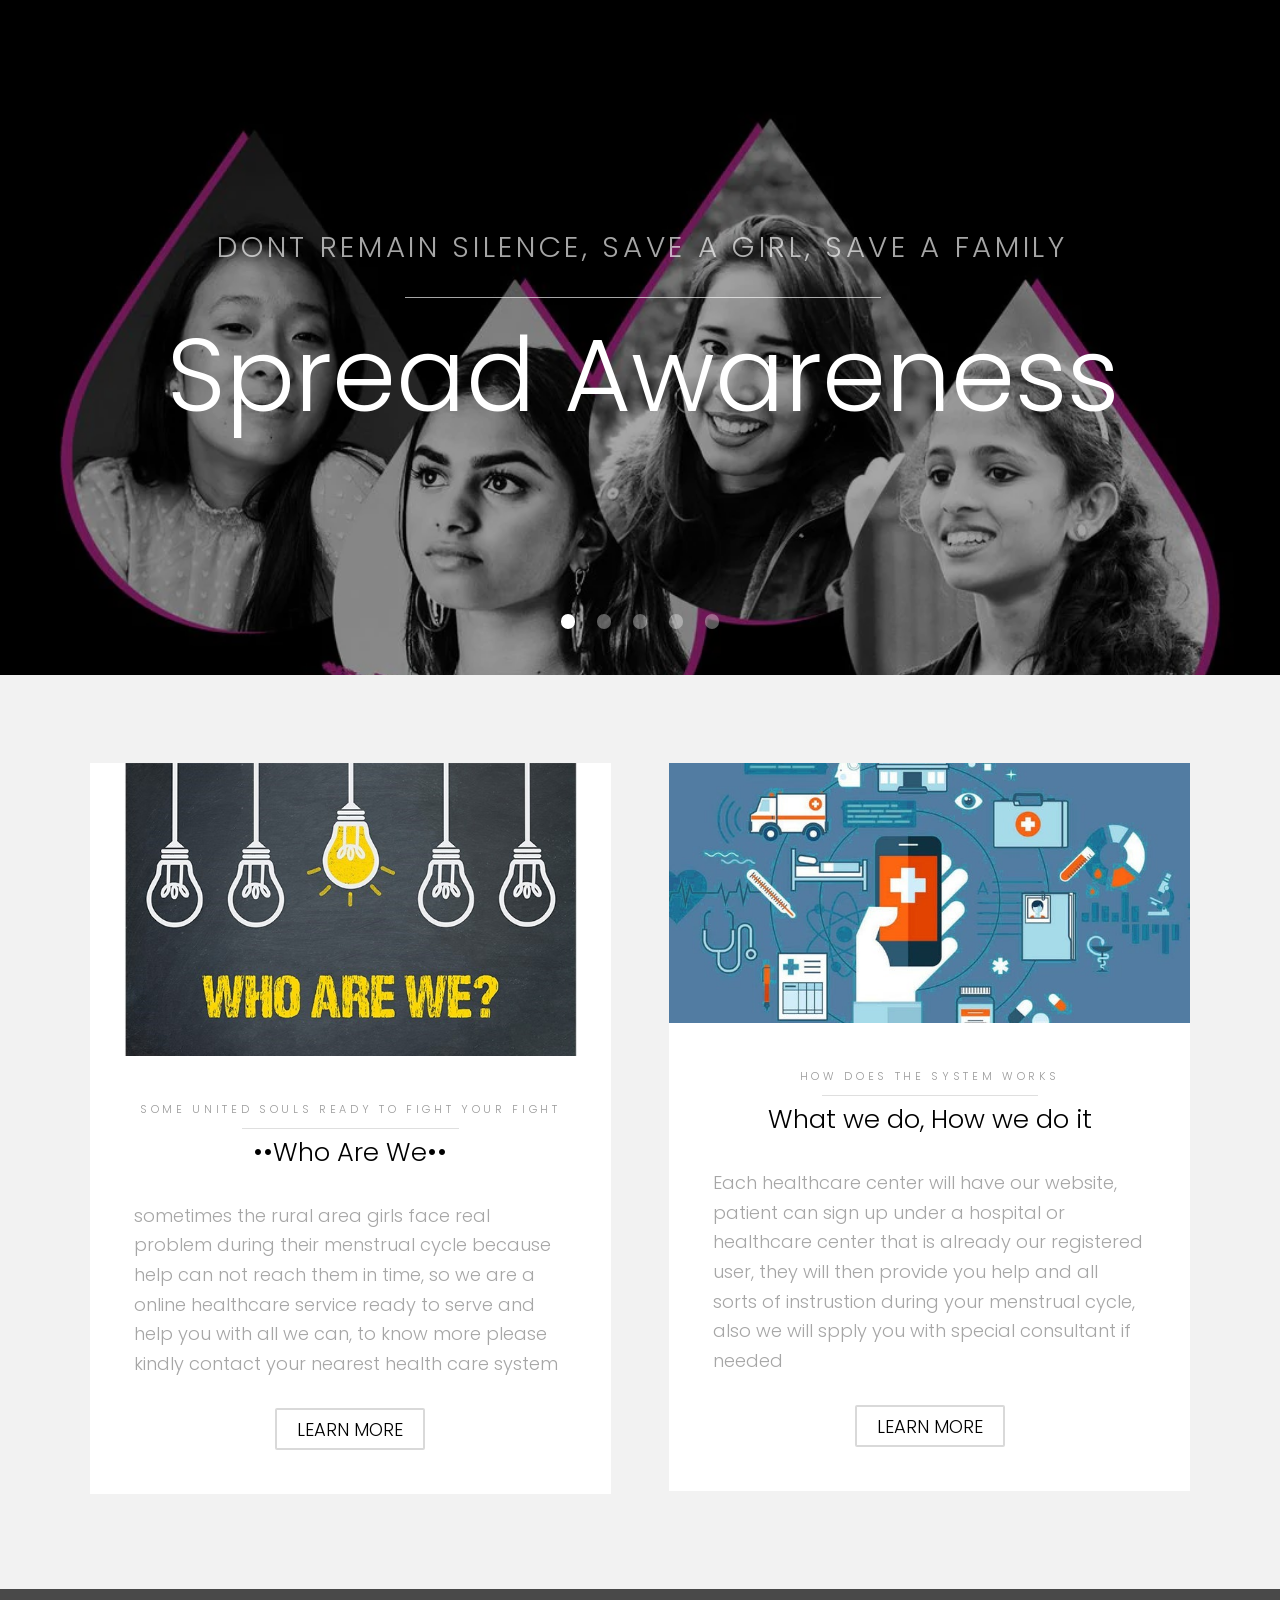
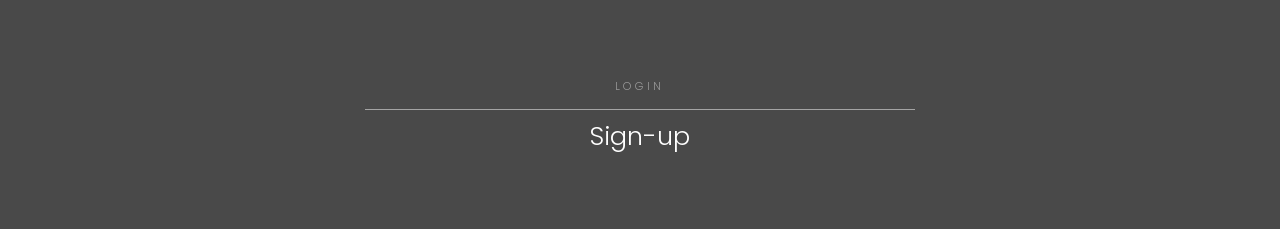
<file: help/index.html>
<!DOCTYPE HTML>
<html>
	<head>
		<title>Red Batch</title>
		<link rel="stylesheet" href="assets/css/main.css" />
	</head>
	<body>
		<!-- Banner -->
			<section class="banner full">
				<article>
					<img src="images/slide01.jpg" alt="" />
					<div class="inner">
						<header>
							<p>Dont remain silence, save a girl, save a family</p>
							<h2>Spread Awareness</h2>
						</header>
					</div>
				</article>
				<article>
					<img src="images/slide02.jpg" alt="" />
					<div class="inner">
						<header>
							<p>Dont let a wrong decision destroy your life</p>
							<h2>No more confusion</h2>
						</header>
					</div>
				</article>
				<article>
					<img src="images/slide03.jpg"  alt="" />
					<div class="inner">
						<header>
							<p>we will help you break the chains and set you free</p>
							<h2>Fight your own way</h2>
						</header>
					</div>
				</article>
				<article>
					<img src="images/slide04.jpg"  alt="" />
					<div class="inner">
						<header>
							<p>Contact your local healthcare center to know better</p>
							<h2>Happy to help</h2>
						</header>
					</div>
				</article>
				<article>
					<img src="images/slide05.jpg"  alt="" />
					<div class="inner">
						<header>
							<p>Redbatch will put themselves in your shoe</p>
							<h2>No more problems</h2>
						</header>
					</div>
				</article>
			</section>

		<!-- One -->
			<section id="one" class="wrapper style2">
				<div class="inner">
					<div class="grid-style">

						<div>
							<div class="box">
								<div class="image fit">
									<img src="images/pic02.jpg" alt="" />
								</div>
								<div class="content">
									<header class="align-center">
										<p>Some United souls ready to fight your fight</p>
										<h2>••Who Are We••</h2>
									</header>
									<p> sometimes the rural area girls face real problem during their menstrual cycle because help can not reach them in time, so we are a online healthcare service ready to serve and help you with all we can, to know more please kindly contact your nearest health care system</p>
									<footer class="align-center">
										<a href="#" class="button alt">Learn More</a>
									</footer>
								</div>
							</div>
						</div>

						<div>
							<div class="box">
								<div class="image fit">
									<img src="images/pic03.jpg" alt="" />
								</div>
								<div class="content">
									<header class="align-center">
										<p>How does the system works</p>
										<h2>What we do, How we do it</h2>
									</header>
									<p> Each healthcare center will have our website, patient can sign up under a hospital or healthcare center that is already our registered user, they will then provide you help and all sorts of instrustion during your menstrual cycle, also we will spply you with special consultant if needed</p>
									<footer class="align-center">
										<a href="#" class="button alt">Learn More</a>
									</footer>
								</div>
							</div>
						</div>

					</div>
				</div>
			</section>

		<!-- Two -->
			<section id="two" class="wrapper style3">
				<div class="inner">
					<header class="align-center">
						<p>Login</p>
						<h2>Sign-up</h2>
					</header>
				</div>
			</section>

		
		<!-- Scripts -->
			<script src="assets/js/jquery.min.js"></script>
			<script src="assets/js/jquery.scrollex.min.js"></script>
			<script src="assets/js/skel.min.js"></script>
			<script src="assets/js/util.js"></script>
			<script src="assets/js/main.js"></script>

	</body>
</html>
</file>
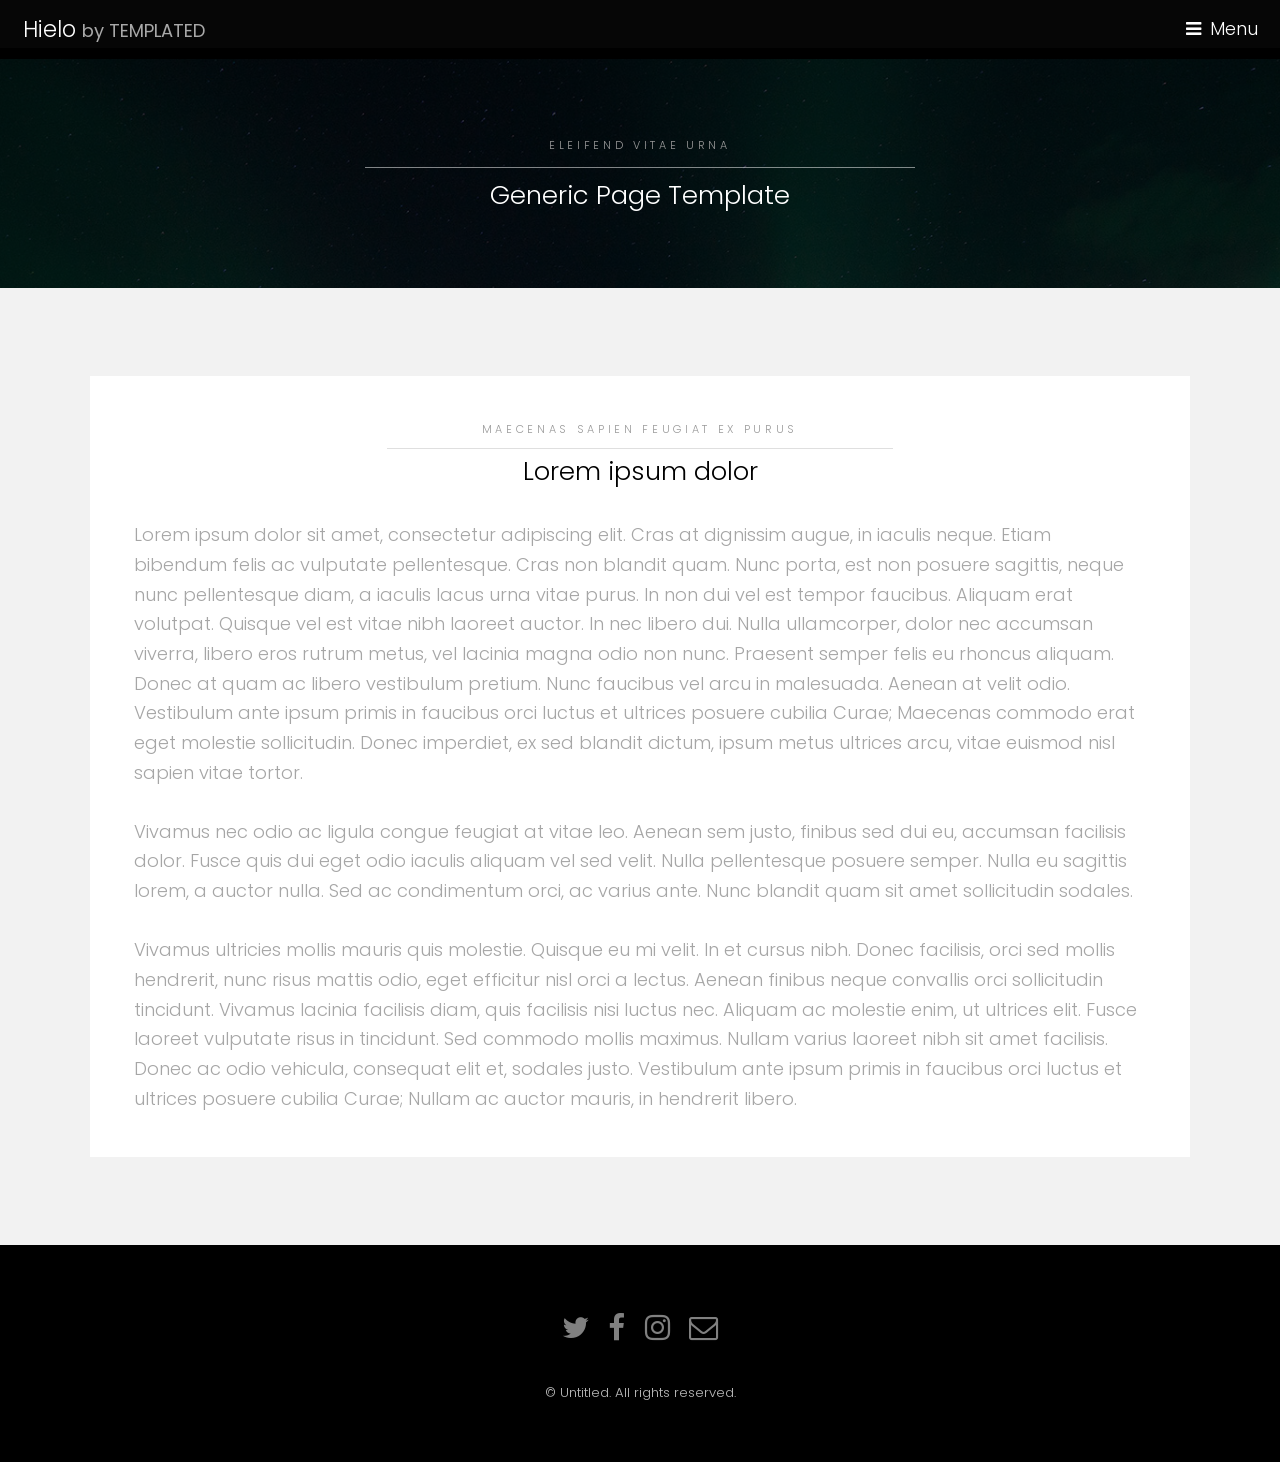
<file: help/generic.html>
<!DOCTYPE HTML>
<!--
	Hielo by TEMPLATED
	templated.co @templatedco
	Released for free under the Creative Commons Attribution 3.0 license (templated.co/license)
-->
<html>
	<head>
		<title>Hielo by TEMPLATED</title>
		<meta charset="utf-8" />
		<meta name="viewport" content="width=device-width, initial-scale=1" />
		<link rel="stylesheet" href="assets/css/main.css" />
	</head>
	<body class="subpage">

		<!-- Header -->
			<header id="header">
				<div class="logo"><a href="index.html">Hielo <span>by TEMPLATED</span></a></div>
				<a href="#menu">Menu</a>
			</header>

		<!-- Nav -->
			<nav id="menu">
				<ul class="links">
					<li><a href="index.html">Home</a></li>
					<li><a href="generic.html">Generic</a></li>
					<li><a href="elements.html">Elements</a></li>
				</ul>
			</nav>

		<!-- One -->
			<section id="One" class="wrapper style3">
				<div class="inner">
					<header class="align-center">
						<p>Eleifend vitae urna</p>
						<h2>Generic Page Template</h2>
					</header>
				</div>
			</section>

		<!-- Two -->
			<section id="two" class="wrapper style2">
				<div class="inner">
					<div class="box">
						<div class="content">
							<header class="align-center">
								<p>maecenas sapien feugiat ex purus</p>
								<h2>Lorem ipsum dolor</h2>
							</header>
							<p>Lorem ipsum dolor sit amet, consectetur adipiscing elit. Cras at dignissim augue, in iaculis neque. Etiam bibendum felis ac vulputate pellentesque. Cras non blandit quam. Nunc porta, est non posuere sagittis, neque nunc pellentesque diam, a iaculis lacus urna vitae purus. In non dui vel est tempor faucibus. Aliquam erat volutpat. Quisque vel est vitae nibh laoreet auctor. In nec libero dui. Nulla ullamcorper, dolor nec accumsan viverra, libero eros rutrum metus, vel lacinia magna odio non nunc. Praesent semper felis eu rhoncus aliquam. Donec at quam ac libero vestibulum pretium. Nunc faucibus vel arcu in malesuada. Aenean at velit odio. Vestibulum ante ipsum primis in faucibus orci luctus et ultrices posuere cubilia Curae; Maecenas commodo erat eget molestie sollicitudin. Donec imperdiet, ex sed blandit dictum, ipsum metus ultrices arcu, vitae euismod nisl sapien vitae tortor.</p>

							<p>Vivamus nec odio ac ligula congue feugiat at vitae leo. Aenean sem justo, finibus sed dui eu, accumsan facilisis dolor. Fusce quis dui eget odio iaculis aliquam vel sed velit. Nulla pellentesque posuere semper. Nulla eu sagittis lorem, a auctor nulla. Sed ac condimentum orci, ac varius ante. Nunc blandit quam sit amet sollicitudin sodales.</p>

							<p>Vivamus ultricies mollis mauris quis molestie. Quisque eu mi velit. In et cursus nibh. Donec facilisis, orci sed mollis hendrerit, nunc risus mattis odio, eget efficitur nisl orci a lectus. Aenean finibus neque convallis orci sollicitudin tincidunt. Vivamus lacinia facilisis diam, quis facilisis nisi luctus nec. Aliquam ac molestie enim, ut ultrices elit. Fusce laoreet vulputate risus in tincidunt. Sed commodo mollis maximus. Nullam varius laoreet nibh sit amet facilisis. Donec ac odio vehicula, consequat elit et, sodales justo. Vestibulum ante ipsum primis in faucibus orci luctus et ultrices posuere cubilia Curae; Nullam ac auctor mauris, in hendrerit libero. </p>
						</div>
					</div>
				</div>
			</section>

		<!-- Footer -->
			<footer id="footer">
				<div class="container">
					<ul class="icons">
						<li><a href="#" class="icon fa-twitter"><span class="label">Twitter</span></a></li>
						<li><a href="#" class="icon fa-facebook"><span class="label">Facebook</span></a></li>
						<li><a href="#" class="icon fa-instagram"><span class="label">Instagram</span></a></li>
						<li><a href="#" class="icon fa-envelope-o"><span class="label">Email</span></a></li>
					</ul>
				</div>
				<div class="copyright">
					&copy; Untitled. All rights reserved.
				</div>
			</footer>

		<!-- Scripts -->
			<script src="assets/js/jquery.min.js"></script>
			<script src="assets/js/jquery.scrollex.min.js"></script>
			<script src="assets/js/skel.min.js"></script>
			<script src="assets/js/util.js"></script>
			<script src="assets/js/main.js"></script>

	</body>
</html>
</file>
<file: help/assets/css/main.css>
@charset "UTF-8";
@import url(font-awesome.min.css);
@import url("https://fonts.googleapis.com/css?family=Poppins:300,400,500,600,700");

/*
	Hielo by TEMPLATED
	templated.co @templatedco
	Released for free under the Creative Commons Attribution 3.0 license (templated.co/license)
*/

/* Reset */

	html, body, div, span, applet, object, iframe, h1, h2, h3, h4, h5, h6, p, blockquote, pre, a, abbr, acronym, address, big, cite, code, del, dfn, em, img, ins, kbd, q, s, samp, small, strike, strong, sub, sup, tt, var, b, u, i, center, dl, dt, dd, ol, ul, li, fieldset, form, label, legend, table, caption, tbody, tfoot, thead, tr, th, td, article, aside, canvas, details, embed, figure, figcaption, footer, header, hgroup, menu, nav, output, ruby, section, summary, time, mark, audio, video {
		margin: 0;
		padding: 0;
		border: 0;
		font-size: 18px;
		vertical-align: baseline;
	}

	article, aside, details, figcaption, figure, footer, header, hgroup, menu, nav, section {
		display: block;
	}

	body {
		line-height: 1;
	}

	ol, ul {
		list-style: none;
	}

	blockquote, q {
		quotes: none;
	}

	blockquote:before, blockquote:after, q:before, q:after {
		content: '';
		content: none;
	}

	table {
		border-collapse: collapse;
		border-spacing: 0;
	}

	body {
		-webkit-text-size-adjust: none;
	}

/* Box Model */

	*, *:before, *:after {
		-moz-box-sizing: border-box;
		-webkit-box-sizing: border-box;
		box-sizing: border-box;
	}

/* Containers */

	.container {
		margin-left: auto;
		margin-right: auto;
	}

	.container.\31 25\25 {
		width: 100%;
		max-width: 100rem;
		min-width: 80rem;
	}

	.container.\37 5\25 {
		width: 60rem;
	}

	.container.\35 0\25 {
		width: 40rem;
	}

	.container.\32 5\25 {
		width: 20rem;
	}

	.container {
		width: 80rem;
	}

	@media screen and (max-width: 1680px) {

		.container.\31 25\25 {
			width: 100%;
			max-width: 100rem;
			min-width: 80rem;
		}

		.container.\37 5\25 {
			width: 60rem;
		}

		.container.\35 0\25 {
			width: 40rem;
		}

		.container.\32 5\25 {
			width: 20rem;
		}

		.container {
			width: 80rem;
		}

	}

	@media screen and (max-width: 1280px) {

		.container.\31 25\25 {
			width: 100%;
			max-width: 81.25rem;
			min-width: 65rem;
		}

		.container.\37 5\25 {
			width: 48.75rem;
		}

		.container.\35 0\25 {
			width: 32.5rem;
		}

		.container.\32 5\25 {
			width: 16.25rem;
		}

		.container {
			width: 65rem;
		}

	}

	@media screen and (max-width: 980px) {

		.container.\31 25\25 {
			width: 100%;
			max-width: 112.5%;
			min-width: 90%;
		}

		.container.\37 5\25 {
			width: 67.5%;
		}

		.container.\35 0\25 {
			width: 45%;
		}

		.container.\32 5\25 {
			width: 22.5%;
		}

		.container {
			width: 90%;
		}

	}

	@media screen and (max-width: 736px) {

		.container.\31 25\25 {
			width: 100%;
			max-width: 112.5%;
			min-width: 90%;
		}

		.container.\37 5\25 {
			width: 67.5%;
		}

		.container.\35 0\25 {
			width: 45%;
		}

		.container.\32 5\25 {
			width: 22.5%;
		}

		.container {
			width: 90% !important;
		}

	}

	@media screen and (max-width: 480px) {

		.container.\31 25\25 {
			width: 100%;
			max-width: 112.5%;
			min-width: 90%;
		}

		.container.\37 5\25 {
			width: 67.5%;
		}

		.container.\35 0\25 {
			width: 45%;
		}

		.container.\32 5\25 {
			width: 22.5%;
		}

		.container {
			width: 90% !important;
		}

	}

/* Grid */

	.row {
		border-bottom: solid 1px transparent;
		-moz-box-sizing: border-box;
		-webkit-box-sizing: border-box;
		box-sizing: border-box;
	}

	.row > * {
		float: left;
		-moz-box-sizing: border-box;
		-webkit-box-sizing: border-box;
		box-sizing: border-box;
	}

	.row:after, .row:before {
		content: '';
		display: block;
		clear: both;
		height: 0;
	}

	.row.uniform > * > :first-child {
		margin-top: 0;
	}

	.row.uniform > * > :last-child {
		margin-bottom: 0;
	}

	.row.\30 \25 > * {
		padding: 0 0 0 0rem;
	}

	.row.\30 \25 {
		margin: 0 0 -1px 0rem;
	}

	.row.uniform.\30 \25 > * {
		padding: 0rem 0 0 0rem;
	}

	.row.uniform.\30 \25 {
		margin: 0rem 0 -1px 0rem;
	}

	.row > * {
		padding: 0 0 0 2rem;
	}

	.row {
		margin: 0 0 -1px -2rem;
	}

	.row.uniform > * {
		padding: 2rem 0 0 2rem;
	}

	.row.uniform {
		margin: -2rem 0 -1px -2rem;
	}

	.row.\32 00\25 > * {
		padding: 0 0 0 4rem;
	}

	.row.\32 00\25 {
		margin: 0 0 -1px -4rem;
	}

	.row.uniform.\32 00\25 > * {
		padding: 4rem 0 0 4rem;
	}

	.row.uniform.\32 00\25 {
		margin: -4rem 0 -1px -4rem;
	}

	.row.\31 50\25 > * {
		padding: 0 0 0 3rem;
	}

	.row.\31 50\25 {
		margin: 0 0 -1px -3rem;
	}

	.row.uniform.\31 50\25 > * {
		padding: 3rem 0 0 3rem;
	}

	.row.uniform.\31 50\25 {
		margin: -3rem 0 -1px -3rem;
	}

	.row.\35 0\25 > * {
		padding: 0 0 0 1rem;
	}

	.row.\35 0\25 {
		margin: 0 0 -1px -1rem;
	}

	.row.uniform.\35 0\25 > * {
		padding: 1rem 0 0 1rem;
	}

	.row.uniform.\35 0\25 {
		margin: -1rem 0 -1px -1rem;
	}

	.row.\32 5\25 > * {
		padding: 0 0 0 0.5rem;
	}

	.row.\32 5\25 {
		margin: 0 0 -1px -0.5rem;
	}

	.row.uniform.\32 5\25 > * {
		padding: 0.5rem 0 0 0.5rem;
	}

	.row.uniform.\32 5\25 {
		margin: -0.5rem 0 -1px -0.5rem;
	}

	.\31 2u, .\31 2u\24 {
		width: 100%;
		clear: none;
		margin-left: 0;
	}

	.\31 1u, .\31 1u\24 {
		width: 91.6666666667%;
		clear: none;
		margin-left: 0;
	}

	.\31 0u, .\31 0u\24 {
		width: 83.3333333333%;
		clear: none;
		margin-left: 0;
	}

	.\39 u, .\39 u\24 {
		width: 75%;
		clear: none;
		margin-left: 0;
	}

	.\38 u, .\38 u\24 {
		width: 66.6666666667%;
		clear: none;
		margin-left: 0;
	}

	.\37 u, .\37 u\24 {
		width: 58.3333333333%;
		clear: none;
		margin-left: 0;
	}

	.\36 u, .\36 u\24 {
		width: 50%;
		clear: none;
		margin-left: 0;
	}

	.\35 u, .\35 u\24 {
		width: 41.6666666667%;
		clear: none;
		margin-left: 0;
	}

	.\34 u, .\34 u\24 {
		width: 33.3333333333%;
		clear: none;
		margin-left: 0;
	}

	.\33 u, .\33 u\24 {
		width: 25%;
		clear: none;
		margin-left: 0;
	}

	.\32 u, .\32 u\24 {
		width: 16.6666666667%;
		clear: none;
		margin-left: 0;
	}

	.\31 u, .\31 u\24 {
		width: 8.3333333333%;
		clear: none;
		margin-left: 0;
	}

	.\31 2u\24 + *,
	.\31 1u\24 + *,
	.\31 0u\24 + *,
	.\39 u\24 + *,
	.\38 u\24 + *,
	.\37 u\24 + *,
	.\36 u\24 + *,
	.\35 u\24 + *,
	.\34 u\24 + *,
	.\33 u\24 + *,
	.\32 u\24 + *,
	.\31 u\24 + * {
		clear: left;
	}

	.\-11u {
		margin-left: 91.66667%;
	}

	.\-10u {
		margin-left: 83.33333%;
	}

	.\-9u {
		margin-left: 75%;
	}

	.\-8u {
		margin-left: 66.66667%;
	}

	.\-7u {
		margin-left: 58.33333%;
	}

	.\-6u {
		margin-left: 50%;
	}

	.\-5u {
		margin-left: 41.66667%;
	}

	.\-4u {
		margin-left: 33.33333%;
	}

	.\-3u {
		margin-left: 25%;
	}

	.\-2u {
		margin-left: 16.66667%;
	}

	.\-1u {
		margin-left: 8.33333%;
	}

	@media screen and (max-width: 1680px) {

		.row > * {
			padding: 0 0 0 2rem;
		}

		.row {
			margin: 0 0 -1px -2rem;
		}

		.row.uniform > * {
			padding: 2rem 0 0 2rem;
		}

		.row.uniform {
			margin: -2rem 0 -1px -2rem;
		}

		.row.\32 00\25 > * {
			padding: 0 0 0 4rem;
		}

		.row.\32 00\25 {
			margin: 0 0 -1px -4rem;
		}

		.row.uniform.\32 00\25 > * {
			padding: 4rem 0 0 4rem;
		}

		.row.uniform.\32 00\25 {
			margin: -4rem 0 -1px -4rem;
		}

		.row.\31 50\25 > * {
			padding: 0 0 0 3rem;
		}

		.row.\31 50\25 {
			margin: 0 0 -1px -3rem;
		}

		.row.uniform.\31 50\25 > * {
			padding: 3rem 0 0 3rem;
		}

		.row.uniform.\31 50\25 {
			margin: -3rem 0 -1px -3rem;
		}

		.row.\35 0\25 > * {
			padding: 0 0 0 1rem;
		}

		.row.\35 0\25 {
			margin: 0 0 -1px -1rem;
		}

		.row.uniform.\35 0\25 > * {
			padding: 1rem 0 0 1rem;
		}

		.row.uniform.\35 0\25 {
			margin: -1rem 0 -1px -1rem;
		}

		.row.\32 5\25 > * {
			padding: 0 0 0 0.5rem;
		}

		.row.\32 5\25 {
			margin: 0 0 -1px -0.5rem;
		}

		.row.uniform.\32 5\25 > * {
			padding: 0.5rem 0 0 0.5rem;
		}

		.row.uniform.\32 5\25 {
			margin: -0.5rem 0 -1px -0.5rem;
		}

		.\31 2u\28xlarge\29, .\31 2u\24\28xlarge\29 {
			width: 100%;
			clear: none;
			margin-left: 0;
		}

		.\31 1u\28xlarge\29, .\31 1u\24\28xlarge\29 {
			width: 91.6666666667%;
			clear: none;
			margin-left: 0;
		}

		.\31 0u\28xlarge\29, .\31 0u\24\28xlarge\29 {
			width: 83.3333333333%;
			clear: none;
			margin-left: 0;
		}

		.\39 u\28xlarge\29, .\39 u\24\28xlarge\29 {
			width: 75%;
			clear: none;
			margin-left: 0;
		}

		.\38 u\28xlarge\29, .\38 u\24\28xlarge\29 {
			width: 66.6666666667%;
			clear: none;
			margin-left: 0;
		}

		.\37 u\28xlarge\29, .\37 u\24\28xlarge\29 {
			width: 58.3333333333%;
			clear: none;
			margin-left: 0;
		}

		.\36 u\28xlarge\29, .\36 u\24\28xlarge\29 {
			width: 50%;
			clear: none;
			margin-left: 0;
		}

		.\35 u\28xlarge\29, .\35 u\24\28xlarge\29 {
			width: 41.6666666667%;
			clear: none;
			margin-left: 0;
		}

		.\34 u\28xlarge\29, .\34 u\24\28xlarge\29 {
			width: 33.3333333333%;
			clear: none;
			margin-left: 0;
		}

		.\33 u\28xlarge\29, .\33 u\24\28xlarge\29 {
			width: 25%;
			clear: none;
			margin-left: 0;
		}

		.\32 u\28xlarge\29, .\32 u\24\28xlarge\29 {
			width: 16.6666666667%;
			clear: none;
			margin-left: 0;
		}

		.\31 u\28xlarge\29, .\31 u\24\28xlarge\29 {
			width: 8.3333333333%;
			clear: none;
			margin-left: 0;
		}

		.\31 2u\24\28xlarge\29 + *,
		.\31 1u\24\28xlarge\29 + *,
		.\31 0u\24\28xlarge\29 + *,
		.\39 u\24\28xlarge\29 + *,
		.\38 u\24\28xlarge\29 + *,
		.\37 u\24\28xlarge\29 + *,
		.\36 u\24\28xlarge\29 + *,
		.\35 u\24\28xlarge\29 + *,
		.\34 u\24\28xlarge\29 + *,
		.\33 u\24\28xlarge\29 + *,
		.\32 u\24\28xlarge\29 + *,
		.\31 u\24\28xlarge\29 + * {
			clear: left;
		}

		.\-11u\28xlarge\29 {
			margin-left: 91.66667%;
		}

		.\-10u\28xlarge\29 {
			margin-left: 83.33333%;
		}

		.\-9u\28xlarge\29 {
			margin-left: 75%;
		}

		.\-8u\28xlarge\29 {
			margin-left: 66.66667%;
		}

		.\-7u\28xlarge\29 {
			margin-left: 58.33333%;
		}

		.\-6u\28xlarge\29 {
			margin-left: 50%;
		}

		.\-5u\28xlarge\29 {
			margin-left: 41.66667%;
		}

		.\-4u\28xlarge\29 {
			margin-left: 33.33333%;
		}

		.\-3u\28xlarge\29 {
			margin-left: 25%;
		}

		.\-2u\28xlarge\29 {
			margin-left: 16.66667%;
		}

		.\-1u\28xlarge\29 {
			margin-left: 8.33333%;
		}

	}

	@media screen and (max-width: 1280px) {

		.row > * {
			padding: 0 0 0 1.5rem;
		}

		.row {
			margin: 0 0 -1px -1.5rem;
		}

		.row.uniform > * {
			padding: 1.5rem 0 0 1.5rem;
		}

		.row.uniform {
			margin: -1.5rem 0 -1px -1.5rem;
		}

		.row.\32 00\25 > * {
			padding: 0 0 0 3rem;
		}

		.row.\32 00\25 {
			margin: 0 0 -1px -3rem;
		}

		.row.uniform.\32 00\25 > * {
			padding: 3rem 0 0 3rem;
		}

		.row.uniform.\32 00\25 {
			margin: -3rem 0 -1px -3rem;
		}

		.row.\31 50\25 > * {
			padding: 0 0 0 2.25rem;
		}

		.row.\31 50\25 {
			margin: 0 0 -1px -2.25rem;
		}

		.row.uniform.\31 50\25 > * {
			padding: 2.25rem 0 0 2.25rem;
		}

		.row.uniform.\31 50\25 {
			margin: -2.25rem 0 -1px -2.25rem;
		}

		.row.\35 0\25 > * {
			padding: 0 0 0 0.75rem;
		}

		.row.\35 0\25 {
			margin: 0 0 -1px -0.75rem;
		}

		.row.uniform.\35 0\25 > * {
			padding: 0.75rem 0 0 0.75rem;
		}

		.row.uniform.\35 0\25 {
			margin: -0.75rem 0 -1px -0.75rem;
		}

		.row.\32 5\25 > * {
			padding: 0 0 0 0.375rem;
		}

		.row.\32 5\25 {
			margin: 0 0 -1px -0.375rem;
		}

		.row.uniform.\32 5\25 > * {
			padding: 0.375rem 0 0 0.375rem;
		}

		.row.uniform.\32 5\25 {
			margin: -0.375rem 0 -1px -0.375rem;
		}

		.\31 2u\28large\29, .\31 2u\24\28large\29 {
			width: 100%;
			clear: none;
			margin-left: 0;
		}

		.\31 1u\28large\29, .\31 1u\24\28large\29 {
			width: 91.6666666667%;
			clear: none;
			margin-left: 0;
		}

		.\31 0u\28large\29, .\31 0u\24\28large\29 {
			width: 83.3333333333%;
			clear: none;
			margin-left: 0;
		}

		.\39 u\28large\29, .\39 u\24\28large\29 {
			width: 75%;
			clear: none;
			margin-left: 0;
		}

		.\38 u\28large\29, .\38 u\24\28large\29 {
			width: 66.6666666667%;
			clear: none;
			margin-left: 0;
		}

		.\37 u\28large\29, .\37 u\24\28large\29 {
			width: 58.3333333333%;
			clear: none;
			margin-left: 0;
		}

		.\36 u\28large\29, .\36 u\24\28large\29 {
			width: 50%;
			clear: none;
			margin-left: 0;
		}

		.\35 u\28large\29, .\35 u\24\28large\29 {
			width: 41.6666666667%;
			clear: none;
			margin-left: 0;
		}

		.\34 u\28large\29, .\34 u\24\28large\29 {
			width: 33.3333333333%;
			clear: none;
			margin-left: 0;
		}

		.\33 u\28large\29, .\33 u\24\28large\29 {
			width: 25%;
			clear: none;
			margin-left: 0;
		}

		.\32 u\28large\29, .\32 u\24\28large\29 {
			width: 16.6666666667%;
			clear: none;
			margin-left: 0;
		}

		.\31 u\28large\29, .\31 u\24\28large\29 {
			width: 8.3333333333%;
			clear: none;
			margin-left: 0;
		}

		.\31 2u\24\28large\29 + *,
		.\31 1u\24\28large\29 + *,
		.\31 0u\24\28large\29 + *,
		.\39 u\24\28large\29 + *,
		.\38 u\24\28large\29 + *,
		.\37 u\24\28large\29 + *,
		.\36 u\24\28large\29 + *,
		.\35 u\24\28large\29 + *,
		.\34 u\24\28large\29 + *,
		.\33 u\24\28large\29 + *,
		.\32 u\24\28large\29 + *,
		.\31 u\24\28large\29 + * {
			clear: left;
		}

		.\-11u\28large\29 {
			margin-left: 91.66667%;
		}

		.\-10u\28large\29 {
			margin-left: 83.33333%;
		}

		.\-9u\28large\29 {
			margin-left: 75%;
		}

		.\-8u\28large\29 {
			margin-left: 66.66667%;
		}

		.\-7u\28large\29 {
			margin-left: 58.33333%;
		}

		.\-6u\28large\29 {
			margin-left: 50%;
		}

		.\-5u\28large\29 {
			margin-left: 41.66667%;
		}

		.\-4u\28large\29 {
			margin-left: 33.33333%;
		}

		.\-3u\28large\29 {
			margin-left: 25%;
		}

		.\-2u\28large\29 {
			margin-left: 16.66667%;
		}

		.\-1u\28large\29 {
			margin-left: 8.33333%;
		}

	}

	@media screen and (max-width: 980px) {

		.row > * {
			padding: 0 0 0 1.5rem;
		}

		.row {
			margin: 0 0 -1px -1.5rem;
		}

		.row.uniform > * {
			padding: 1.5rem 0 0 1.5rem;
		}

		.row.uniform {
			margin: -1.5rem 0 -1px -1.5rem;
		}

		.row.\32 00\25 > * {
			padding: 0 0 0 3rem;
		}

		.row.\32 00\25 {
			margin: 0 0 -1px -3rem;
		}

		.row.uniform.\32 00\25 > * {
			padding: 3rem 0 0 3rem;
		}

		.row.uniform.\32 00\25 {
			margin: -3rem 0 -1px -3rem;
		}

		.row.\31 50\25 > * {
			padding: 0 0 0 2.25rem;
		}

		.row.\31 50\25 {
			margin: 0 0 -1px -2.25rem;
		}

		.row.uniform.\31 50\25 > * {
			padding: 2.25rem 0 0 2.25rem;
		}

		.row.uniform.\31 50\25 {
			margin: -2.25rem 0 -1px -2.25rem;
		}

		.row.\35 0\25 > * {
			padding: 0 0 0 0.75rem;
		}

		.row.\35 0\25 {
			margin: 0 0 -1px -0.75rem;
		}

		.row.uniform.\35 0\25 > * {
			padding: 0.75rem 0 0 0.75rem;
		}

		.row.uniform.\35 0\25 {
			margin: -0.75rem 0 -1px -0.75rem;
		}

		.row.\32 5\25 > * {
			padding: 0 0 0 0.375rem;
		}

		.row.\32 5\25 {
			margin: 0 0 -1px -0.375rem;
		}

		.row.uniform.\32 5\25 > * {
			padding: 0.375rem 0 0 0.375rem;
		}

		.row.uniform.\32 5\25 {
			margin: -0.375rem 0 -1px -0.375rem;
		}

		.\31 2u\28medium\29, .\31 2u\24\28medium\29 {
			width: 100%;
			clear: none;
			margin-left: 0;
		}

		.\31 1u\28medium\29, .\31 1u\24\28medium\29 {
			width: 91.6666666667%;
			clear: none;
			margin-left: 0;
		}

		.\31 0u\28medium\29, .\31 0u\24\28medium\29 {
			width: 83.3333333333%;
			clear: none;
			margin-left: 0;
		}

		.\39 u\28medium\29, .\39 u\24\28medium\29 {
			width: 75%;
			clear: none;
			margin-left: 0;
		}

		.\38 u\28medium\29, .\38 u\24\28medium\29 {
			width: 66.6666666667%;
			clear: none;
			margin-left: 0;
		}

		.\37 u\28medium\29, .\37 u\24\28medium\29 {
			width: 58.3333333333%;
			clear: none;
			margin-left: 0;
		}

		.\36 u\28medium\29, .\36 u\24\28medium\29 {
			width: 50%;
			clear: none;
			margin-left: 0;
		}

		.\35 u\28medium\29, .\35 u\24\28medium\29 {
			width: 41.6666666667%;
			clear: none;
			margin-left: 0;
		}

		.\34 u\28medium\29, .\34 u\24\28medium\29 {
			width: 33.3333333333%;
			clear: none;
			margin-left: 0;
		}

		.\33 u\28medium\29, .\33 u\24\28medium\29 {
			width: 25%;
			clear: none;
			margin-left: 0;
		}

		.\32 u\28medium\29, .\32 u\24\28medium\29 {
			width: 16.6666666667%;
			clear: none;
			margin-left: 0;
		}

		.\31 u\28medium\29, .\31 u\24\28medium\29 {
			width: 8.3333333333%;
			clear: none;
			margin-left: 0;
		}

		.\31 2u\24\28medium\29 + *,
		.\31 1u\24\28medium\29 + *,
		.\31 0u\24\28medium\29 + *,
		.\39 u\24\28medium\29 + *,
		.\38 u\24\28medium\29 + *,
		.\37 u\24\28medium\29 + *,
		.\36 u\24\28medium\29 + *,
		.\35 u\24\28medium\29 + *,
		.\34 u\24\28medium\29 + *,
		.\33 u\24\28medium\29 + *,
		.\32 u\24\28medium\29 + *,
		.\31 u\24\28medium\29 + * {
			clear: left;
		}

		.\-11u\28medium\29 {
			margin-left: 91.66667%;
		}

		.\-10u\28medium\29 {
			margin-left: 83.33333%;
		}

		.\-9u\28medium\29 {
			margin-left: 75%;
		}

		.\-8u\28medium\29 {
			margin-left: 66.66667%;
		}

		.\-7u\28medium\29 {
			margin-left: 58.33333%;
		}

		.\-6u\28medium\29 {
			margin-left: 50%;
		}

		.\-5u\28medium\29 {
			margin-left: 41.66667%;
		}

		.\-4u\28medium\29 {
			margin-left: 33.33333%;
		}

		.\-3u\28medium\29 {
			margin-left: 25%;
		}

		.\-2u\28medium\29 {
			margin-left: 16.66667%;
		}

		.\-1u\28medium\29 {
			margin-left: 8.33333%;
		}

	}

	@media screen and (max-width: 736px) {

		.row > * {
			padding: 0 0 0 1.25rem;
		}

		.row {
			margin: 0 0 -1px -1.25rem;
		}

		.row.uniform > * {
			padding: 1.25rem 0 0 1.25rem;
		}

		.row.uniform {
			margin: -1.25rem 0 -1px -1.25rem;
		}

		.row.\32 00\25 > * {
			padding: 0 0 0 2.5rem;
		}

		.row.\32 00\25 {
			margin: 0 0 -1px -2.5rem;
		}

		.row.uniform.\32 00\25 > * {
			padding: 2.5rem 0 0 2.5rem;
		}

		.row.uniform.\32 00\25 {
			margin: -2.5rem 0 -1px -2.5rem;
		}

		.row.\31 50\25 > * {
			padding: 0 0 0 1.875rem;
		}

		.row.\31 50\25 {
			margin: 0 0 -1px -1.875rem;
		}

		.row.uniform.\31 50\25 > * {
			padding: 1.875rem 0 0 1.875rem;
		}

		.row.uniform.\31 50\25 {
			margin: -1.875rem 0 -1px -1.875rem;
		}

		.row.\35 0\25 > * {
			padding: 0 0 0 0.625rem;
		}

		.row.\35 0\25 {
			margin: 0 0 -1px -0.625rem;
		}

		.row.uniform.\35 0\25 > * {
			padding: 0.625rem 0 0 0.625rem;
		}

		.row.uniform.\35 0\25 {
			margin: -0.625rem 0 -1px -0.625rem;
		}

		.row.\32 5\25 > * {
			padding: 0 0 0 0.3125rem;
		}

		.row.\32 5\25 {
			margin: 0 0 -1px -0.3125rem;
		}

		.row.uniform.\32 5\25 > * {
			padding: 0.3125rem 0 0 0.3125rem;
		}

		.row.uniform.\32 5\25 {
			margin: -0.3125rem 0 -1px -0.3125rem;
		}

		.\31 2u\28small\29, .\31 2u\24\28small\29 {
			width: 100%;
			clear: none;
			margin-left: 0;
		}

		.\31 1u\28small\29, .\31 1u\24\28small\29 {
			width: 91.6666666667%;
			clear: none;
			margin-left: 0;
		}

		.\31 0u\28small\29, .\31 0u\24\28small\29 {
			width: 83.3333333333%;
			clear: none;
			margin-left: 0;
		}

		.\39 u\28small\29, .\39 u\24\28small\29 {
			width: 75%;
			clear: none;
			margin-left: 0;
		}

		.\38 u\28small\29, .\38 u\24\28small\29 {
			width: 66.6666666667%;
			clear: none;
			margin-left: 0;
		}

		.\37 u\28small\29, .\37 u\24\28small\29 {
			width: 58.3333333333%;
			clear: none;
			margin-left: 0;
		}

		.\36 u\28small\29, .\36 u\24\28small\29 {
			width: 50%;
			clear: none;
			margin-left: 0;
		}

		.\35 u\28small\29, .\35 u\24\28small\29 {
			width: 41.6666666667%;
			clear: none;
			margin-left: 0;
		}

		.\34 u\28small\29, .\34 u\24\28small\29 {
			width: 33.3333333333%;
			clear: none;
			margin-left: 0;
		}

		.\33 u\28small\29, .\33 u\24\28small\29 {
			width: 25%;
			clear: none;
			margin-left: 0;
		}

		.\32 u\28small\29, .\32 u\24\28small\29 {
			width: 16.6666666667%;
			clear: none;
			margin-left: 0;
		}

		.\31 u\28small\29, .\31 u\24\28small\29 {
			width: 8.3333333333%;
			clear: none;
			margin-left: 0;
		}

		.\31 2u\24\28small\29 + *,
		.\31 1u\24\28small\29 + *,
		.\31 0u\24\28small\29 + *,
		.\39 u\24\28small\29 + *,
		.\38 u\24\28small\29 + *,
		.\37 u\24\28small\29 + *,
		.\36 u\24\28small\29 + *,
		.\35 u\24\28small\29 + *,
		.\34 u\24\28small\29 + *,
		.\33 u\24\28small\29 + *,
		.\32 u\24\28small\29 + *,
		.\31 u\24\28small\29 + * {
			clear: left;
		}

		.\-11u\28small\29 {
			margin-left: 91.66667%;
		}

		.\-10u\28small\29 {
			margin-left: 83.33333%;
		}

		.\-9u\28small\29 {
			margin-left: 75%;
		}

		.\-8u\28small\29 {
			margin-left: 66.66667%;
		}

		.\-7u\28small\29 {
			margin-left: 58.33333%;
		}

		.\-6u\28small\29 {
			margin-left: 50%;
		}

		.\-5u\28small\29 {
			margin-left: 41.66667%;
		}

		.\-4u\28small\29 {
			margin-left: 33.33333%;
		}

		.\-3u\28small\29 {
			margin-left: 25%;
		}

		.\-2u\28small\29 {
			margin-left: 16.66667%;
		}

		.\-1u\28small\29 {
			margin-left: 8.33333%;
		}

	}

	@media screen and (max-width: 480px) {

		.row > * {
			padding: 0 0 0 1.25rem;
		}

		.row {
			margin: 0 0 -1px -1.25rem;
		}

		.row.uniform > * {
			padding: 1.25rem 0 0 1.25rem;
		}

		.row.uniform {
			margin: -1.25rem 0 -1px -1.25rem;
		}

		.row.\32 00\25 > * {
			padding: 0 0 0 2.5rem;
		}

		.row.\32 00\25 {
			margin: 0 0 -1px -2.5rem;
		}

		.row.uniform.\32 00\25 > * {
			padding: 2.5rem 0 0 2.5rem;
		}

		.row.uniform.\32 00\25 {
			margin: -2.5rem 0 -1px -2.5rem;
		}

		.row.\31 50\25 > * {
			padding: 0 0 0 1.875rem;
		}

		.row.\31 50\25 {
			margin: 0 0 -1px -1.875rem;
		}

		.row.uniform.\31 50\25 > * {
			padding: 1.875rem 0 0 1.875rem;
		}

		.row.uniform.\31 50\25 {
			margin: -1.875rem 0 -1px -1.875rem;
		}

		.row.\35 0\25 > * {
			padding: 0 0 0 0.625rem;
		}

		.row.\35 0\25 {
			margin: 0 0 -1px -0.625rem;
		}

		.row.uniform.\35 0\25 > * {
			padding: 0.625rem 0 0 0.625rem;
		}

		.row.uniform.\35 0\25 {
			margin: -0.625rem 0 -1px -0.625rem;
		}

		.row.\32 5\25 > * {
			padding: 0 0 0 0.3125rem;
		}

		.row.\32 5\25 {
			margin: 0 0 -1px -0.3125rem;
		}

		.row.uniform.\32 5\25 > * {
			padding: 0.3125rem 0 0 0.3125rem;
		}

		.row.uniform.\32 5\25 {
			margin: -0.3125rem 0 -1px -0.3125rem;
		}

		.\31 2u\28xsmall\29, .\31 2u\24\28xsmall\29 {
			width: 100%;
			clear: none;
			margin-left: 0;
		}

		.\31 1u\28xsmall\29, .\31 1u\24\28xsmall\29 {
			width: 91.6666666667%;
			clear: none;
			margin-left: 0;
		}

		.\31 0u\28xsmall\29, .\31 0u\24\28xsmall\29 {
			width: 83.3333333333%;
			clear: none;
			margin-left: 0;
		}

		.\39 u\28xsmall\29, .\39 u\24\28xsmall\29 {
			width: 75%;
			clear: none;
			margin-left: 0;
		}

		.\38 u\28xsmall\29, .\38 u\24\28xsmall\29 {
			width: 66.6666666667%;
			clear: none;
			margin-left: 0;
		}

		.\37 u\28xsmall\29, .\37 u\24\28xsmall\29 {
			width: 58.3333333333%;
			clear: none;
			margin-left: 0;
		}

		.\36 u\28xsmall\29, .\36 u\24\28xsmall\29 {
			width: 50%;
			clear: none;
			margin-left: 0;
		}

		.\35 u\28xsmall\29, .\35 u\24\28xsmall\29 {
			width: 41.6666666667%;
			clear: none;
			margin-left: 0;
		}

		.\34 u\28xsmall\29, .\34 u\24\28xsmall\29 {
			width: 33.3333333333%;
			clear: none;
			margin-left: 0;
		}

		.\33 u\28xsmall\29, .\33 u\24\28xsmall\29 {
			width: 25%;
			clear: none;
			margin-left: 0;
		}

		.\32 u\28xsmall\29, .\32 u\24\28xsmall\29 {
			width: 16.6666666667%;
			clear: none;
			margin-left: 0;
		}

		.\31 u\28xsmall\29, .\31 u\24\28xsmall\29 {
			width: 8.3333333333%;
			clear: none;
			margin-left: 0;
		}

		.\31 2u\24\28xsmall\29 + *,
		.\31 1u\24\28xsmall\29 + *,
		.\31 0u\24\28xsmall\29 + *,
		.\39 u\24\28xsmall\29 + *,
		.\38 u\24\28xsmall\29 + *,
		.\37 u\24\28xsmall\29 + *,
		.\36 u\24\28xsmall\29 + *,
		.\35 u\24\28xsmall\29 + *,
		.\34 u\24\28xsmall\29 + *,
		.\33 u\24\28xsmall\29 + *,
		.\32 u\24\28xsmall\29 + *,
		.\31 u\24\28xsmall\29 + * {
			clear: left;
		}

		.\-11u\28xsmall\29 {
			margin-left: 91.66667%;
		}

		.\-10u\28xsmall\29 {
			margin-left: 83.33333%;
		}

		.\-9u\28xsmall\29 {
			margin-left: 75%;
		}

		.\-8u\28xsmall\29 {
			margin-left: 66.66667%;
		}

		.\-7u\28xsmall\29 {
			margin-left: 58.33333%;
		}

		.\-6u\28xsmall\29 {
			margin-left: 50%;
		}

		.\-5u\28xsmall\29 {
			margin-left: 41.66667%;
		}

		.\-4u\28xsmall\29 {
			margin-left: 33.33333%;
		}

		.\-3u\28xsmall\29 {
			margin-left: 25%;
		}

		.\-2u\28xsmall\29 {
			margin-left: 16.66667%;
		}

		.\-1u\28xsmall\29 {
			margin-left: 8.33333%;
		}

	}

/* Basic */

	@-ms-viewport {
		width: device-width;
	}

	body {
		-ms-overflow-style: scrollbar;
	}

	@media screen and (max-width: 480px) {

		html, body {
			min-width: 320px;
		}

	}

	body {
		background: #fff;
	}

		body.is-loading *, body.is-loading *:before, body.is-loading *:after {
			-moz-animation: none !important;
			-webkit-animation: none !important;
			-ms-animation: none !important;
			animation: none !important;
			-moz-transition: none !important;
			-webkit-transition: none !important;
			-ms-transition: none !important;
			transition: none !important;
		}

/* Type */

	html {
		font-size: 13pt;
	}

		@media screen and (max-width: 1680px) {

			html {
				font-size: 11pt;
			}

		}

		@media screen and (max-width: 1280px) {

			html {
				font-size: 11pt;
			}

		}

		@media screen and (max-width: 980px) {

			html {
				font-size: 12pt;
			}

		}

		@media screen and (max-width: 736px) {

			html {
				font-size: 12pt;
			}

		}

		@media screen and (max-width: 480px) {

			html {
				font-size: 12pt;
			}

		}

	body {
		background-color: #fff;
		color: #444;
	}

	body, input, select, textarea {
		font-family: "Poppins", sans-serif;
		font-weight: 300;
		font-size: 1rem;
		line-height: 1.65;
	}

	a {
		text-decoration: underline;
	}

		a:hover {
			text-decoration: none;
		}

	strong, b {
		font-weight: 600;
	}

	em, i {
		font-style: italic;
	}

	p {
		margin: 0 0 2rem 0;
	}

		p.special {
			text-transform: uppercase;
			font-size: .75rem;
			font-weight: 300;
			margin: 0 0 .5rem 0;
			padding: 0 0 1rem 0;
			letter-spacing: .25rem;
		}

			p.special:after {
				content: '';
				position: absolute;
				margin: auto;
				right: 0;
				bottom: 0;
				left: 0;
				width: 50%;
				height: 1px;
				background-color: rgba(0, 0, 0, 0.125);
			}

	h1, h2, h3, h4, h5, h6 {
		font-weight: 300;
		line-height: 1.5;
		margin: 0 0 1rem 0;
	}

		h1 a, h2 a, h3 a, h4 a, h5 a, h6 a {
			color: inherit;
			text-decoration: none;
		}

	h2 {
		font-size: 1.75rem;
	}

	h3 {
		font-size: 1.35rem;
	}

	h4 {
		font-size: 1.1rem;
	}

	h5 {
		font-size: 0.9rem;
	}

	h6 {
		font-size: 0.7rem;
	}

	sub {
		font-size: 0.8rem;
		position: relative;
		top: 0.5rem;
	}

	sup {
		font-size: 0.8rem;
		position: relative;
		top: -0.5rem;
	}

	blockquote {
		border-left: solid 4px;
		font-style: italic;
		margin: 0 0 2rem 0;
		padding: 0.5rem 0 0.5rem 2rem;
	}

	code {
		border-radius: 2px;
		border: solid 1px;
		font-family: "Courier New", monospace;
		font-size: 0.9rem;
		margin: 0 0.25rem;
		padding: 0.25rem 0.65rem;
	}

	pre {
		-webkit-overflow-scrolling: touch;
		font-family: "Courier New", monospace;
		font-size: 0.9rem;
		margin: 0 0 2rem 0;
	}

		pre code {
			display: block;
			line-height: 1.75;
			padding: 1rem 1.5rem;
			overflow-x: auto;
		}

	hr {
		border: 0;
		border-bottom: solid 1px;
		margin: 2rem 0;
	}

		hr.major {
			margin: 3rem 0;
		}

	.align-left {
		text-align: left;
	}

	.align-center {
		text-align: center;
	}

	.align-right {
		text-align: right;
	}

	input, select, textarea {
		color: #555;
	}

	a {
		color: #8a4680;
	}

	strong, b {
		color: #555;
	}

	h1, h2, h3, h4, h5, h6 {
		color: #555;
	}

	blockquote {
		border-left-color: rgba(144, 144, 144, 0.25);
	}

	code {
		background: rgba(144, 144, 144, 0.075);
		border-color: rgba(144, 144, 144, 0.25);
	}

	hr {
		border-bottom-color: rgba(144, 144, 144, 0.25);
	}

/* Box */

	.box {
		margin-bottom: 2rem;
		background: #FFF;
	}

		.box .image.fit {
			margin: 0;
			border-radius: 0;
		}

			.box .image.fit img {
				border-radius: 0;
			}

		.box header h2 {
			margin-bottom: 2rem;
		}

		.box header p {
			text-transform: uppercase;
			font-size: .75rem;
			font-weight: 300;
			margin: 0 0 .25rem 0;
			padding: 0 0 .75rem 0;
			letter-spacing: .25rem;
		}

			.box header p:after {
				content: '';
				position: absolute;
				margin: auto;
				right: 0;
				bottom: 0;
				left: 0;
				width: 50%;
				height: 1px;
				background-color: rgba(0, 0, 0, 0.125);
			}

		.box .content {
			padding: 3rem;
		}

		.box > :last-child,
		.box > :last-child > :last-child,
		.box > :last-child > :last-child > :last-child {
			margin-bottom: 0;
		}

		.box.alt {
			border: 0;
			border-radius: 0;
			padding: 0;
		}

		@media screen and (max-width: 736px) {

			.box .content {
				padding: 2rem;
			}

		}

	.box {
		border-color: rgba(144, 144, 144, 0.25);
	}

/* Button */

	input[type="submit"],
	input[type="reset"],
	input[type="button"],
	button,
	.button {
		-moz-appearance: none;
		-webkit-appearance: none;
		-ms-appearance: none;
		appearance: none;
		-moz-transition: background-color 0.2s ease-in-out, color 0.2s ease-in-out;
		-webkit-transition: background-color 0.2s ease-in-out, color 0.2s ease-in-out;
		-ms-transition: background-color 0.2s ease-in-out, color 0.2s ease-in-out;
		transition: background-color 0.2s ease-in-out, color 0.2s ease-in-out;
		border-radius: 2px;
		border: 0;
		cursor: pointer;
		display: inline-block;
		font-weight: 300;
		height: 2.85rem;
		line-height: 2.95rem;
		padding: 0 1.5rem;
		text-align: center;
		text-decoration: none;
		text-transform: uppercase;
		white-space: nowrap;
	}

		input[type="submit"].icon,
		input[type="reset"].icon,
		input[type="button"].icon,
		button.icon,
		.button.icon {
			padding-left: 1.35rem;
		}

			input[type="submit"].icon:before,
			input[type="reset"].icon:before,
			input[type="button"].icon:before,
			button.icon:before,
			.button.icon:before {
				margin-right: 0.5rem;
			}

		input[type="submit"].fit,
		input[type="reset"].fit,
		input[type="button"].fit,
		button.fit,
		.button.fit {
			display: block;
			margin: 0 0 1rem 0;
			width: 100%;
		}

		input[type="submit"].small,
		input[type="reset"].small,
		input[type="button"].small,
		button.small,
		.button.small {
			font-size: 0.8rem;
		}

		input[type="submit"].big,
		input[type="reset"].big,
		input[type="button"].big,
		button.big,
		.button.big {
			font-size: 1.35rem;
		}

		input[type="submit"].disabled, input[type="submit"]:disabled,
		input[type="reset"].disabled,
		input[type="reset"]:disabled,
		input[type="button"].disabled,
		input[type="button"]:disabled,
		button.disabled,
		button:disabled,
		.button.disabled,
		.button:disabled {
			-moz-pointer-events: none;
			-webkit-pointer-events: none;
			-ms-pointer-events: none;
			pointer-events: none;
			opacity: 0.25;
		}

		@media screen and (max-width: 480px) {

			input[type="submit"],
			input[type="reset"],
			input[type="button"],
			button,
			.button {
				padding: 0;
				width: 100%;
			}

		}

	input[type="submit"],
	input[type="reset"],
	input[type="button"],
	button,
	.button {
		background-color: #f2f2f2;
		color: #000 !important;
	}

		input[type="submit"]:hover,
		input[type="reset"]:hover,
		input[type="button"]:hover,
		button:hover,
		.button:hover {
			background-color: white;
		}

		input[type="submit"]:active,
		input[type="reset"]:active,
		input[type="button"]:active,
		button:active,
		.button:active {
			background-color: #e5e5e5;
		}

		input[type="submit"].alt,
		input[type="reset"].alt,
		input[type="button"].alt,
		button.alt,
		.button.alt {
			background-color: transparent;
			box-shadow: inset 0 0 0 2px rgba(144, 144, 144, 0.25);
			color: #555 !important;
		}

			input[type="submit"].alt:hover,
			input[type="reset"].alt:hover,
			input[type="button"].alt:hover,
			button.alt:hover,
			.button.alt:hover {
				background-color: rgba(144, 144, 144, 0.075);
			}

			input[type="submit"].alt:active,
			input[type="reset"].alt:active,
			input[type="button"].alt:active,
			button.alt:active,
			.button.alt:active {
				background-color: rgba(144, 144, 144, 0.2);
			}

			input[type="submit"].alt.icon:before,
			input[type="reset"].alt.icon:before,
			input[type="button"].alt.icon:before,
			button.alt.icon:before,
			.button.alt.icon:before {
				color: #bbb;
			}

		input[type="submit"].special,
		input[type="reset"].special,
		input[type="button"].special,
		button.special,
		.button.special {
			background-color: #8a4680;
			color: #ffffff !important;
		}

			input[type="submit"].special:hover,
			input[type="reset"].special:hover,
			input[type="button"].special:hover,
			button.special:hover,
			.button.special:hover {
				background-color: #9b4f90;
			}

			input[type="submit"].special:active,
			input[type="reset"].special:active,
			input[type="button"].special:active,
			button.special:active,
			.button.special:active {
				background-color: #793d70;
			}

/* Form */

	form {
		margin: 0 0 2rem 0;
	}

	label {
		display: block;
		font-size: 0.9rem;
		font-weight: 700;
		margin: 0 0 1rem 0;
	}

	input[type="text"],
	input[type="password"],
	input[type="email"],
	select,
	textarea {
		-moz-appearance: none;
		-webkit-appearance: none;
		-ms-appearance: none;
		appearance: none;
		border-radius: 2px;
		border: none;
		border: solid 1px;
		color: inherit;
		display: block;
		outline: 0;
		padding: 0 1rem;
		text-decoration: none;
		width: 100%;
	}

		input[type="text"]:invalid,
		input[type="password"]:invalid,
		input[type="email"]:invalid,
		select:invalid,
		textarea:invalid {
			box-shadow: none;
		}

	.select-wrapper {
		text-decoration: none;
		display: block;
		position: relative;
	}

		.select-wrapper:before {
			-moz-osx-font-smoothing: grayscale;
			-webkit-font-smoothing: antialiased;
			font-family: FontAwesome;
			font-style: normal;
			font-weight: normal;
			text-transform: none !important;
		}

		.select-wrapper:before {
			content: '\f078';
			display: block;
			height: 2.75rem;
			line-height: 2.75rem;
			pointer-events: none;
			position: absolute;
			right: 0;
			text-align: center;
			top: 0;
			width: 2.75rem;
		}

		.select-wrapper select::-ms-expand {
			display: none;
		}

	input[type="text"],
	input[type="password"],
	input[type="email"],
	select {
		height: 2.75rem;
	}

	textarea {
		padding: 0.75rem 1rem;
	}

	input[type="checkbox"],
	input[type="radio"] {
		-moz-appearance: none;
		-webkit-appearance: none;
		-ms-appearance: none;
		appearance: none;
		display: block;
		float: left;
		margin-right: -2rem;
		opacity: 0;
		width: 1rem;
		z-index: -1;
	}

		input[type="checkbox"] + label,
		input[type="radio"] + label {
			text-decoration: none;
			cursor: pointer;
			display: inline-block;
			font-size: 1rem;
			font-weight: 400;
			padding-left: 2.4rem;
			padding-right: 0.75rem;
			position: relative;
		}

			input[type="checkbox"] + label:before,
			input[type="radio"] + label:before {
				-moz-osx-font-smoothing: grayscale;
				-webkit-font-smoothing: antialiased;
				font-family: FontAwesome;
				font-style: normal;
				font-weight: normal;
				text-transform: none !important;
			}

			input[type="checkbox"] + label:before,
			input[type="radio"] + label:before {
				border-radius: 2px;
				border: solid 1px;
				content: '';
				display: inline-block;
				height: 1.65rem;
				left: 0;
				line-height: 1.58125rem;
				position: absolute;
				text-align: center;
				top: 0;
				width: 1.65rem;
			}

		input[type="checkbox"]:checked + label:before,
		input[type="radio"]:checked + label:before {
			content: '\f00c';
		}

	input[type="checkbox"] + label:before {
		border-radius: 2px;
	}

	input[type="radio"] + label:before {
		border-radius: 100%;
	}

	::-webkit-input-placeholder {
		opacity: 1.0;
	}

	:-moz-placeholder {
		opacity: 1.0;
	}

	::-moz-placeholder {
		opacity: 1.0;
	}

	:-ms-input-placeholder {
		opacity: 1.0;
	}

	.formerize-placeholder {
		opacity: 1.0;
	}

	label {
		color: #555;
	}

	input[type="text"],
	input[type="password"],
	input[type="email"],
	select,
	textarea {
		background: rgba(144, 144, 144, 0.075);
		border-color: rgba(144, 144, 144, 0.25);
	}

		input[type="text"]:focus,
		input[type="password"]:focus,
		input[type="email"]:focus,
		select:focus,
		textarea:focus {
			border-color: #8a4680;
			box-shadow: 0 0 0 1px #8a4680;
		}

	.select-wrapper:before {
		color: rgba(144, 144, 144, 0.25);
	}

	input[type="checkbox"] + label,
	input[type="radio"] + label {
		color: #444;
	}

		input[type="checkbox"] + label:before,
		input[type="radio"] + label:before {
			background: rgba(144, 144, 144, 0.075);
			border-color: rgba(144, 144, 144, 0.25);
		}

	input[type="checkbox"]:checked + label:before,
	input[type="radio"]:checked + label:before {
		background-color: #8a4680;
		border-color: #8a4680;
		color: #ffffff;
	}

	input[type="checkbox"]:focus + label:before,
	input[type="radio"]:focus + label:before {
		border-color: #8a4680;
		box-shadow: 0 0 0 1px #8a4680;
	}

	::-webkit-input-placeholder {
		color: #bbb !important;
	}

	:-moz-placeholder {
		color: #bbb !important;
	}

	::-moz-placeholder {
		color: #bbb !important;
	}

	:-ms-input-placeholder {
		color: #bbb !important;
	}

	.formerize-placeholder {
		color: #bbb !important;
	}

/* Icon */

	.icon {
		text-decoration: none;
		border-bottom: none;
		position: relative;
	}

		.icon:before {
			-moz-osx-font-smoothing: grayscale;
			-webkit-font-smoothing: antialiased;
			font-family: FontAwesome;
			font-style: normal;
			font-weight: normal;
			text-transform: none !important;
		}

		.icon > .label {
			display: none;
		}

/* Image */

	.image {
		border-radius: 2px;
		border: 0;
		display: inline-block;
		position: relative;
	}

		.image img {
			border-radius: 2px;
			display: block;
		}

		.image.left, .image.right {
			max-width: 40%;
		}

			.image.left img, .image.right img {
				width: 100%;
			}

		.image.left {
			float: left;
			margin: 0 1.5rem 1rem 0;
			top: 0.25rem;
		}

		.image.right {
			float: right;
			margin: 0 0 1rem 1.5rem;
			top: 0.25rem;
		}

		.image.fit {
			display: block;
			margin: 0 0 2rem 0;
			width: 100%;
		}

			.image.fit img {
				width: 100%;
			}

		.image.main {
			display: block;
			margin: 0 0 3rem 0;
			width: 100%;
		}

			.image.main img {
				width: 100%;
			}

/* List */

	ol {
		list-style: decimal;
		margin: 0 0 2rem 0;
		padding-left: 1.25rem;
	}

		ol li {
			padding-left: 0.25rem;
		}

	ul {
		list-style: disc;
		margin: 0 0 2rem 0;
		padding-left: 1rem;
	}

		ul li {
			padding-left: 0.5rem;
		}

		ul.alt {
			list-style: none;
			padding-left: 0;
		}

			ul.alt li {
				border-top: solid 1px;
				padding: 0.5rem 0;
			}

				ul.alt li:first-child {
					border-top: 0;
					padding-top: 0;
				}

		ul.icons {
			cursor: default;
			list-style: none;
			padding-left: 0;
		}

			ul.icons li {
				display: inline-block;
				padding: 0 1rem 0 0;
			}

				ul.icons li:last-child {
					padding-right: 0;
				}

				ul.icons li .icon:before {
					font-size: 2rem;
				}

		ul.actions {
			cursor: default;
			list-style: none;
			padding-left: 0;
		}

			ul.actions li {
				display: inline-block;
				padding: 0 1rem 0 0;
				vertical-align: middle;
			}

				ul.actions li:last-child {
					padding-right: 0;
				}

			ul.actions.small li {
				padding: 0 0.5rem 0 0;
			}

			ul.actions.vertical li {
				display: block;
				padding: 1rem 0 0 0;
			}

				ul.actions.vertical li:first-child {
					padding-top: 0;
				}

				ul.actions.vertical li > * {
					margin-bottom: 0;
				}

			ul.actions.vertical.small li {
				padding: 0.5rem 0 0 0;
			}

				ul.actions.vertical.small li:first-child {
					padding-top: 0;
				}

			ul.actions.fit {
				display: table;
				margin-left: -1rem;
				padding: 0;
				table-layout: fixed;
				width: calc(100% + 1rem);
			}

				ul.actions.fit li {
					display: table-cell;
					padding: 0 0 0 1rem;
				}

					ul.actions.fit li > * {
						margin-bottom: 0;
					}

				ul.actions.fit.small {
					margin-left: -0.5rem;
					width: calc(100% + 0.5rem);
				}

					ul.actions.fit.small li {
						padding: 0 0 0 0.5rem;
					}

			@media screen and (max-width: 480px) {

				ul.actions {
					margin: 0 0 2rem 0;
				}

					ul.actions li {
						padding: 1rem 0 0 0;
						display: block;
						text-align: center;
						width: 100%;
					}

						ul.actions li:first-child {
							padding-top: 0;
						}

						ul.actions li > * {
							width: 100%;
							margin: 0 !important;
						}

							ul.actions li > *.icon:before {
								margin-left: -2rem;
							}

					ul.actions.small li {
						padding: 0.5rem 0 0 0;
					}

						ul.actions.small li:first-child {
							padding-top: 0;
						}

			}

	dl {
		margin: 0 0 2rem 0;
	}

		dl dt {
			display: block;
			font-weight: 700;
			margin: 0 0 1rem 0;
		}

		dl dd {
			margin-left: 2rem;
		}

	ul.alt li {
		border-top-color: rgba(144, 144, 144, 0.25);
	}

/* Section/Article */

	section.special, article.special {
		text-align: center;
	}

	header p {
		position: relative;
		margin: 0 0 1.5rem 0;
	}

	header h2 + p {
		font-size: 1.25rem;
		margin-top: -1rem;
	}

	header h3 + p {
		font-size: 1.1rem;
		margin-top: -0.8rem;
	}

	header h4 + p,
	header h5 + p,
	header h6 + p {
		font-size: 0.9rem;
		margin-top: -0.6rem;
	}

	header p {
		color: #bbb;
	}

/* Table */

	.table-wrapper {
		-webkit-overflow-scrolling: touch;
		overflow-x: auto;
	}

	table {
		margin: 0 0 2rem 0;
		width: 100%;
	}

		table tbody tr {
			border: solid 1px;
			border-left: 0;
			border-right: 0;
		}

		table td {
			padding: 0.75rem 0.75rem;
		}

		table th {
			font-size: 0.9rem;
			font-weight: 700;
			padding: 0 0.75rem 0.75rem 0.75rem;
			text-align: left;
		}

		table thead {
			border-bottom: solid 2px;
		}

		table tfoot {
			border-top: solid 2px;
		}

		table.alt {
			border-collapse: separate;
		}

			table.alt tbody tr td {
				border: solid 1px;
				border-left-width: 0;
				border-top-width: 0;
			}

				table.alt tbody tr td:first-child {
					border-left-width: 1px;
				}

			table.alt tbody tr:first-child td {
				border-top-width: 1px;
			}

			table.alt thead {
				border-bottom: 0;
			}

			table.alt tfoot {
				border-top: 0;
			}

	table tbody tr {
		border-color: rgba(144, 144, 144, 0.25);
	}

		table tbody tr:nth-child(2n + 1) {
			background-color: rgba(144, 144, 144, 0.075);
		} 

	table th {
		color: #555;
	}

	table thead {
		border-bottom-color: rgba(144, 144, 144, 0.25);
	}

	table tfoot {
		border-top-color: rgba(144, 144, 144, 0.25);
	}

	table.alt tbody tr td {
		border-color: rgba(144, 144, 144, 0.25);
	}

/* Wrapper */

	.wrapper {
		padding: 6rem 0 4rem 0 ;
		position: relative;
		margin: 0;
	}

		.wrapper > .inner {
			margin: 0 auto;
			width: 80rem;
		}

		.wrapper.style1 {
			background-color: #8a4680;
			color: #e2d1df;
		}

			.wrapper.style1 input, .wrapper.style1 select, .wrapper.style1 textarea {
				color: #ffffff;
			}

			.wrapper.style1 a {
				color: #ffffff;
			}

			.wrapper.style1 strong, .wrapper.style1 b {
				color: #ffffff;
			}

			.wrapper.style1 h1, .wrapper.style1 h2, .wrapper.style1 h3, .wrapper.style1 h4, .wrapper.style1 h5, .wrapper.style1 h6 {
				color: #ffffff;
			}

			.wrapper.style1 blockquote {
				border-left-color: rgba(255, 255, 255, 0.25);
			}

			.wrapper.style1 code {
				background: rgba(255, 255, 255, 0.075);
				border-color: rgba(255, 255, 255, 0.25);
			}

			.wrapper.style1 hr {
				border-bottom-color: rgba(255, 255, 255, 0.25);
			}

			.wrapper.style1 .box {
				border-color: rgba(255, 255, 255, 0.25);
			}

			.wrapper.style1 input[type="submit"],
			.wrapper.style1 input[type="reset"],
			.wrapper.style1 input[type="button"],
			.wrapper.style1 button,
			.wrapper.style1 .button {
				background-color: #f2f2f2;
				color: #000 !important;
			}

				.wrapper.style1 input[type="submit"]:hover,
				.wrapper.style1 input[type="reset"]:hover,
				.wrapper.style1 input[type="button"]:hover,
				.wrapper.style1 button:hover,
				.wrapper.style1 .button:hover {
					background-color: white;
				}

				.wrapper.style1 input[type="submit"]:active,
				.wrapper.style1 input[type="reset"]:active,
				.wrapper.style1 input[type="button"]:active,
				.wrapper.style1 button:active,
				.wrapper.style1 .button:active {
					background-color: #e5e5e5;
				}

				.wrapper.style1 input[type="submit"].alt,
				.wrapper.style1 input[type="reset"].alt,
				.wrapper.style1 input[type="button"].alt,
				.wrapper.style1 button.alt,
				.wrapper.style1 .button.alt {
					background-color: transparent;
					box-shadow: inset 0 0 0 2px rgba(255, 255, 255, 0.25);
					color: #ffffff !important;
				}

					.wrapper.style1 input[type="submit"].alt:hover,
					.wrapper.style1 input[type="reset"].alt:hover,
					.wrapper.style1 input[type="button"].alt:hover,
					.wrapper.style1 button.alt:hover,
					.wrapper.style1 .button.alt:hover {
						background-color: rgba(255, 255, 255, 0.075);
					}

					.wrapper.style1 input[type="submit"].alt:active,
					.wrapper.style1 input[type="reset"].alt:active,
					.wrapper.style1 input[type="button"].alt:active,
					.wrapper.style1 button.alt:active,
					.wrapper.style1 .button.alt:active {
						background-color: rgba(255, 255, 255, 0.2);
					}

					.wrapper.style1 input[type="submit"].alt.icon:before,
					.wrapper.style1 input[type="reset"].alt.icon:before,
					.wrapper.style1 input[type="button"].alt.icon:before,
					.wrapper.style1 button.alt.icon:before,
					.wrapper.style1 .button.alt.icon:before {
						color: #d0b5cc;
					}

				.wrapper.style1 input[type="submit"].special,
				.wrapper.style1 input[type="reset"].special,
				.wrapper.style1 input[type="button"].special,
				.wrapper.style1 button.special,
				.wrapper.style1 .button.special {
					background-color: #ffffff;
					color: #8a4680 !important;
				}

			.wrapper.style1 label {
				color: #ffffff;
			}

			.wrapper.style1 input[type="text"],
			.wrapper.style1 input[type="password"],
			.wrapper.style1 input[type="email"],
			.wrapper.style1 select,
			.wrapper.style1 textarea {
				background: rgba(255, 255, 255, 0.075);
				border-color: rgba(255, 255, 255, 0.25);
			}

				.wrapper.style1 input[type="text"]:focus,
				.wrapper.style1 input[type="password"]:focus,
				.wrapper.style1 input[type="email"]:focus,
				.wrapper.style1 select:focus,
				.wrapper.style1 textarea:focus {
					border-color: #ffffff;
					box-shadow: 0 0 0 1px #ffffff;
				}

			.wrapper.style1 .select-wrapper:before {
				color: rgba(255, 255, 255, 0.25);
			}

			.wrapper.style1 input[type="checkbox"] + label,
			.wrapper.style1 input[type="radio"] + label {
				color: #e2d1df;
			}

				.wrapper.style1 input[type="checkbox"] + label:before,
				.wrapper.style1 input[type="radio"] + label:before {
					background: rgba(255, 255, 255, 0.075);
					border-color: rgba(255, 255, 255, 0.25);
				}

			.wrapper.style1 input[type="checkbox"]:checked + label:before,
			.wrapper.style1 input[type="radio"]:checked + label:before {
				background-color: #ffffff;
				border-color: #ffffff;
				color: #8a4680;
			}

			.wrapper.style1 input[type="checkbox"]:focus + label:before,
			.wrapper.style1 input[type="radio"]:focus + label:before {
				border-color: #ffffff;
				box-shadow: 0 0 0 1px #ffffff;
			}

			.wrapper.style1 ::-webkit-input-placeholder {
				color: #d0b5cc !important;
			}

			.wrapper.style1 :-moz-placeholder {
				color: #d0b5cc !important;
			}

			.wrapper.style1 ::-moz-placeholder {
				color: #d0b5cc !important;
			}

			.wrapper.style1 :-ms-input-placeholder {
				color: #d0b5cc !important;
			}

			.wrapper.style1 .formerize-placeholder {
				color: #d0b5cc !important;
			}

			.wrapper.style1 ul.alt li {
				border-top-color: rgba(255, 255, 255, 0.25);
			}

			.wrapper.style1 header p {
				color: #d0b5cc;
			}

			.wrapper.style1 table tbody tr {
				border-color: rgba(255, 255, 255, 0.25);
			}

				.wrapper.style1 table tbody tr:nth-child(2n + 1) {
					background-color: rgba(255, 255, 255, 0.075);
				}

			.wrapper.style1 table th {
				color: #ffffff;
			}

			.wrapper.style1 table thead {
				border-bottom-color: rgba(255, 255, 255, 0.25);
			}

			.wrapper.style1 table tfoot {
				border-top-color: rgba(255, 255, 255, 0.25);
			}

			.wrapper.style1 table.alt tbody tr td {
				border-color: rgba(255, 255, 255, 0.25);
			}

		.wrapper.style2 {
			background-color: #f2f2f2;
			color: #a6a6a6;
		}

			.wrapper.style2 input, .wrapper.style2 select, .wrapper.style2 textarea {
				color: #000;
			}

			.wrapper.style2 a {
				color: #8a4680;
			}

			.wrapper.style2 strong, .wrapper.style2 b {
				color: #000;
			}

			.wrapper.style2 h1, .wrapper.style2 h2, .wrapper.style2 h3, .wrapper.style2 h4, .wrapper.style2 h5, .wrapper.style2 h6 {
				color: #000;
			}

			.wrapper.style2 blockquote {
				border-left-color: rgba(0, 0, 0, 0.15);
			}

			.wrapper.style2 code {
				background: rgba(0, 0, 0, 0.075);
				border-color: rgba(0, 0, 0, 0.15);
			}

			.wrapper.style2 hr {
				border-bottom-color: rgba(0, 0, 0, 0.15);
			}

			.wrapper.style2 .box {
				border-color: rgba(0, 0, 0, 0.15);
			}

			.wrapper.style2 input[type="submit"],
			.wrapper.style2 input[type="reset"],
			.wrapper.style2 input[type="button"],
			.wrapper.style2 button,
			.wrapper.style2 .button {
				background-color: #000;
				color: #f2f2f2 !important;
			}

				.wrapper.style2 input[type="submit"].alt,
				.wrapper.style2 input[type="reset"].alt,
				.wrapper.style2 input[type="button"].alt,
				.wrapper.style2 button.alt,
				.wrapper.style2 .button.alt {
					background-color: transparent;
					box-shadow: inset 0 0 0 2px rgba(0, 0, 0, 0.15);
					color: #000 !important;
				}

					.wrapper.style2 input[type="submit"].alt:hover,
					.wrapper.style2 input[type="reset"].alt:hover,
					.wrapper.style2 input[type="button"].alt:hover,
					.wrapper.style2 button.alt:hover,
					.wrapper.style2 .button.alt:hover {
						background-color: rgba(0, 0, 0, 0.075);
					}

					.wrapper.style2 input[type="submit"].alt:active,
					.wrapper.style2 input[type="reset"].alt:active,
					.wrapper.style2 input[type="button"].alt:active,
					.wrapper.style2 button.alt:active,
					.wrapper.style2 .button.alt:active {
						background-color: rgba(0, 0, 0, 0.2);
					}

					.wrapper.style2 input[type="submit"].alt.icon:before,
					.wrapper.style2 input[type="reset"].alt.icon:before,
					.wrapper.style2 input[type="button"].alt.icon:before,
					.wrapper.style2 button.alt.icon:before,
					.wrapper.style2 .button.alt.icon:before {
						color: #999999;
					}

				.wrapper.style2 input[type="submit"].special,
				.wrapper.style2 input[type="reset"].special,
				.wrapper.style2 input[type="button"].special,
				.wrapper.style2 button.special,
				.wrapper.style2 .button.special {
					background-color: #8a4680;
					color: #ffffff !important;
				}

					.wrapper.style2 input[type="submit"].special:hover,
					.wrapper.style2 input[type="reset"].special:hover,
					.wrapper.style2 input[type="button"].special:hover,
					.wrapper.style2 button.special:hover,
					.wrapper.style2 .button.special:hover {
						background-color: #9b4f90;
					}

					.wrapper.style2 input[type="submit"].special:active,
					.wrapper.style2 input[type="reset"].special:active,
					.wrapper.style2 input[type="button"].special:active,
					.wrapper.style2 button.special:active,
					.wrapper.style2 .button.special:active {
						background-color: #793d70;
					}

			.wrapper.style2 label {
				color: #000;
			}

			.wrapper.style2 input[type="text"],
			.wrapper.style2 input[type="password"],
			.wrapper.style2 input[type="email"],
			.wrapper.style2 select,
			.wrapper.style2 textarea {
				background: rgba(0, 0, 0, 0.075);
				border-color: rgba(0, 0, 0, 0.15);
			}

				.wrapper.style2 input[type="text"]:focus,
				.wrapper.style2 input[type="password"]:focus,
				.wrapper.style2 input[type="email"]:focus,
				.wrapper.style2 select:focus,
				.wrapper.style2 textarea:focus {
					border-color: #8a4680;
					box-shadow: 0 0 0 1px #8a4680;
				}

			.wrapper.style2 .select-wrapper:before {
				color: rgba(0, 0, 0, 0.15);
			}

			.wrapper.style2 input[type="checkbox"] + label,
			.wrapper.style2 input[type="radio"] + label {
				color: #a6a6a6;
			}

				.wrapper.style2 input[type="checkbox"] + label:before,
				.wrapper.style2 input[type="radio"] + label:before {
					background: rgba(0, 0, 0, 0.075);
					border-color: rgba(0, 0, 0, 0.15);
				}

			.wrapper.style2 input[type="checkbox"]:checked + label:before,
			.wrapper.style2 input[type="radio"]:checked + label:before {
				background-color: #8a4680;
				border-color: #8a4680;
				color: #ffffff;
			}

			.wrapper.style2 input[type="checkbox"]:focus + label:before,
			.wrapper.style2 input[type="radio"]:focus + label:before {
				border-color: #8a4680;
				box-shadow: 0 0 0 1px #8a4680;
			}

			.wrapper.style2 ::-webkit-input-placeholder {
				color: #999999 !important;
			}

			.wrapper.style2 :-moz-placeholder {
				color: #999999 !important;
			}

			.wrapper.style2 ::-moz-placeholder {
				color: #999999 !important;
			}

			.wrapper.style2 :-ms-input-placeholder {
				color: #999999 !important;
			}

			.wrapper.style2 .formerize-placeholder {
				color: #999999 !important;
			}

			.wrapper.style2 ul.alt li {
				border-top-color: rgba(0, 0, 0, 0.15);
			}

			.wrapper.style2 header p {
				color: #999999;
			}

			.wrapper.style2 table tbody tr {
				border-color: rgba(0, 0, 0, 0.15);
			}

				.wrapper.style2 table tbody tr:nth-child(2n + 1) {
					background-color: rgba(0, 0, 0, 0.075);
				}

			.wrapper.style2 table th {
				color: #000;
			}

			.wrapper.style2 table thead {
				border-bottom-color: rgba(0, 0, 0, 0.15);
			}

			.wrapper.style2 table tfoot {
				border-top-color: rgba(0, 0, 0, 0.15);
			}

			.wrapper.style2 table.alt tbody tr td {
				border-color: rgba(0, 0, 0, 0.15);
			}

		.wrapper.style3 {
			background-color: #000;
			color: #bfbfbf;
			background-image: url(../../images/bg.jpg);
			background-size: cover;
			background-attachment: fixed;
			background-position: center;
			position: relative;
		}

			.wrapper.style3 input, .wrapper.style3 select, .wrapper.style3 textarea {
				color: #ffffff;
			}

			.wrapper.style3 a {
				color: #8a4680;
			}

			.wrapper.style3 strong, .wrapper.style3 b {
				color: #ffffff;
			}

			.wrapper.style3 h1, .wrapper.style3 h2, .wrapper.style3 h3, .wrapper.style3 h4, .wrapper.style3 h5, .wrapper.style3 h6 {
				color: #ffffff;
			}

			.wrapper.style3 blockquote {
				border-left-color: rgba(255, 255, 255, 0.25);
			}

			.wrapper.style3 code {
				background: rgba(255, 255, 255, 0.075);
				border-color: rgba(255, 255, 255, 0.25);
			}

			.wrapper.style3 hr {
				border-bottom-color: rgba(255, 255, 255, 0.25);
			}

			.wrapper.style3 .box {
				border-color: rgba(255, 255, 255, 0.25);
			}

			.wrapper.style3 input[type="submit"],
			.wrapper.style3 input[type="reset"],
			.wrapper.style3 input[type="button"],
			.wrapper.style3 button,
			.wrapper.style3 .button {
				background-color: #f2f2f2;
				color: #000 !important;
			}

				.wrapper.style3 input[type="submit"]:hover,
				.wrapper.style3 input[type="reset"]:hover,
				.wrapper.style3 input[type="button"]:hover,
				.wrapper.style3 button:hover,
				.wrapper.style3 .button:hover {
					background-color: white;
				}

				.wrapper.style3 input[type="submit"]:active,
				.wrapper.style3 input[type="reset"]:active,
				.wrapper.style3 input[type="button"]:active,
				.wrapper.style3 button:active,
				.wrapper.style3 .button:active {
					background-color: #e5e5e5;
				}

				.wrapper.style3 input[type="submit"].alt,
				.wrapper.style3 input[type="reset"].alt,
				.wrapper.style3 input[type="button"].alt,
				.wrapper.style3 button.alt,
				.wrapper.style3 .button.alt {
					background-color: transparent;
					box-shadow: inset 0 0 0 2px rgba(255, 255, 255, 0.25);
					color: #ffffff !important;
				}

					.wrapper.style3 input[type="submit"].alt:hover,
					.wrapper.style3 input[type="reset"].alt:hover,
					.wrapper.style3 input[type="button"].alt:hover,
					.wrapper.style3 button.alt:hover,
					.wrapper.style3 .button.alt:hover {
						background-color: rgba(255, 255, 255, 0.075);
					}

					.wrapper.style3 input[type="submit"].alt:active,
					.wrapper.style3 input[type="reset"].alt:active,
					.wrapper.style3 input[type="button"].alt:active,
					.wrapper.style3 button.alt:active,
					.wrapper.style3 .button.alt:active {
						background-color: rgba(255, 255, 255, 0.2);
					}

					.wrapper.style3 input[type="submit"].alt.icon:before,
					.wrapper.style3 input[type="reset"].alt.icon:before,
					.wrapper.style3 input[type="button"].alt.icon:before,
					.wrapper.style3 button.alt.icon:before,
					.wrapper.style3 .button.alt.icon:before {
						color: #999999;
					}

				.wrapper.style3 input[type="submit"].special,
				.wrapper.style3 input[type="reset"].special,
				.wrapper.style3 input[type="button"].special,
				.wrapper.style3 button.special,
				.wrapper.style3 .button.special {
					background-color: #8a4680;
					color: #ffffff !important;
				}

					.wrapper.style3 input[type="submit"].special:hover,
					.wrapper.style3 input[type="reset"].special:hover,
					.wrapper.style3 input[type="button"].special:hover,
					.wrapper.style3 button.special:hover,
					.wrapper.style3 .button.special:hover {
						background-color: #9b4f90;
					}

					.wrapper.style3 input[type="submit"].special:active,
					.wrapper.style3 input[type="reset"].special:active,
					.wrapper.style3 input[type="button"].special:active,
					.wrapper.style3 button.special:active,
					.wrapper.style3 .button.special:active {
						background-color: #793d70;
					}

			.wrapper.style3 label {
				color: #ffffff;
			}

			.wrapper.style3 input[type="text"],
			.wrapper.style3 input[type="password"],
			.wrapper.style3 input[type="email"],
			.wrapper.style3 select,
			.wrapper.style3 textarea {
				background: rgba(255, 255, 255, 0.075);
				border-color: rgba(255, 255, 255, 0.25);
			}

				.wrapper.style3 input[type="text"]:focus,
				.wrapper.style3 input[type="password"]:focus,
				.wrapper.style3 input[type="email"]:focus,
				.wrapper.style3 select:focus,
				.wrapper.style3 textarea:focus {
					border-color: #8a4680;
					box-shadow: 0 0 0 1px #8a4680;
				}

			.wrapper.style3 .select-wrapper:before {
				color: rgba(255, 255, 255, 0.25);
			}

			.wrapper.style3 input[type="checkbox"] + label,
			.wrapper.style3 input[type="radio"] + label {
				color: #bfbfbf;
			}

				.wrapper.style3 input[type="checkbox"] + label:before,
				.wrapper.style3 input[type="radio"] + label:before {
					background: rgba(255, 255, 255, 0.075);
					border-color: rgba(255, 255, 255, 0.25);
				}

			.wrapper.style3 input[type="checkbox"]:checked + label:before,
			.wrapper.style3 input[type="radio"]:checked + label:before {
				background-color: #8a4680;
				border-color: #8a4680;
				color: #ffffff;
			}

			.wrapper.style3 input[type="checkbox"]:focus + label:before,
			.wrapper.style3 input[type="radio"]:focus + label:before {
				border-color: #8a4680;
				box-shadow: 0 0 0 1px #8a4680;
			}

			.wrapper.style3 ::-webkit-input-placeholder {
				color: #999999 !important;
			}

			.wrapper.style3 :-moz-placeholder {
				color: #999999 !important;
			}

			.wrapper.style3 ::-moz-placeholder {
				color: #999999 !important;
			}

			.wrapper.style3 :-ms-input-placeholder {
				color: #999999 !important;
			}

			.wrapper.style3 .formerize-placeholder {
				color: #999999 !important;
			}

			.wrapper.style3 ul.alt li {
				border-top-color: rgba(255, 255, 255, 0.25);
			}

			.wrapper.style3 header p {
				color: #999999;
			}

			.wrapper.style3 table tbody tr {
				border-color: rgba(255, 255, 255, 0.25);
			}

				.wrapper.style3 table tbody tr:nth-child(2n + 1) {
					background-color: rgba(255, 255, 255, 0.075);
				}

			.wrapper.style3 table th {
				color: #ffffff;
			}

			.wrapper.style3 table thead {
				border-bottom-color: rgba(255, 255, 255, 0.25);
			}

			.wrapper.style3 table tfoot {
				border-top-color: rgba(255, 255, 255, 0.25);
			}

			.wrapper.style3 table.alt tbody tr td {
				border-color: rgba(255, 255, 255, 0.25);
			}

			.wrapper.style3 .inner {
				position: relative;
				z-index: 2;
			}

			.wrapper.style3 p {
				text-transform: uppercase;
				font-size: .75rem;
				font-weight: 300;
				margin: 0 0 .5rem 0;
				padding: 0 0 1rem 0;
				letter-spacing: .25rem;
			}

				.wrapper.style3 p:after {
					content: '';
					position: absolute;
					margin: auto;
					right: 0;
					bottom: 0;
					left: 0;
					width: 50%;
					height: 1px;
					background-color: rgba(255, 255, 255, 0.5);
				}

			.wrapper.style3:before {
				-moz-transition: opacity 3s ease;
				-webkit-transition: opacity 3s ease;
				-ms-transition: opacity 3s ease;
				transition: opacity 3s ease;
				-moz-transition-delay: 1.25s;
				-webkit-transition-delay: 1.25s;
				-ms-transition-delay: 1.25s;
				transition-delay: 1.25s;
				content: '';
				display: block;
				background-color: rgba(0, 0, 0, 0.95);
				height: 100%;
				left: 0;
				opacity: 0.75;
				position: absolute;
				top: 0;
				width: 100%;
				z-index: 1;
			}

		@media screen and (max-width: 1280px) {

			.wrapper > .inner {
				width: 75rem;
			}

		}

		@media screen and (max-width: 980px) {

			.wrapper > .inner {
				width: 90%;
			}

			.wrapper.style3 {
				background-attachment: scroll;
			}

		}

		@media screen and (max-width: 736px) {

			.wrapper {
				padding: 3rem 0 1rem 0 ;
			}

		}

/* Flexgrid */

	.grid-style {
		width: 100%;
		margin: 0 0 2.5rem 0;
		display: -moz-flex;
		display: -webkit-flex;
		display: -ms-flex;
		display: flex;
		-moz-flex-wrap: wrap;
		-webkit-flex-wrap: wrap;
		-ms-flex-wrap: wrap;
		flex-wrap: wrap;
		-moz-align-items: stretch;
		-webkit-align-items: stretch;
		-ms-align-items: stretch;
		align-items: stretch;
	}

		.grid-style > * {
			-moz-flex-shrink: 1;
			-webkit-flex-shrink: 1;
			-ms-flex-shrink: 1;
			flex-shrink: 1;
			-moz-flex-grow: 0;
			-webkit-flex-grow: 0;
			-ms-flex-grow: 0;
			flex-grow: 0;
		}

		.grid-style > * {
			width: 50%;
		}

		.grid-style > * {
			padding: 2rem;
			width: calc(50% + 2rem);
		}

		.grid-style > :nth-child(-n + 2) {
			padding-top: 0;
		}

		.grid-style > :nth-last-child(-n + 2) {
			padding-bottom: 0;
		}

		.grid-style > :nth-child(2n + 1) {
			padding-left: 0;
		}

		.grid-style > :nth-child(2n) {
			padding-right: 0;
		}

		.grid-style > :nth-child(2n + 1),
		.grid-style > :nth-child(2n) {
			width: calc(50% + 0rem);
		}

		.grid-style .box {
			margin: 0;
		}

		@media screen and (max-width: 980px) {

			.grid-style > * {
				width: 100%;
			}

			.grid-style > * {
				padding: 1rem;
				width: calc(50% + 1rem);
			}

			.grid-style > :nth-child(-n + 2) {
				padding-top: 1rem;
			}

			.grid-style > :nth-last-child(-n + 2) {
				padding-bottom: 1rem;
			}

			.grid-style > :nth-child(2n + 1) {
				padding-left: 1rem;
			}

			.grid-style > :nth-child(2n) {
				padding-right: 1rem;
			}

			.grid-style > :nth-child(2n + 1),
			.grid-style > :nth-child(2n) {
				padding: 1rem;
				width: calc(100% + 2rem);
			}

			.grid-style > * {
				padding: 1rem;
				width: calc(100% + 2rem);
			}

			.grid-style > :nth-child(-n + 1) {
				padding-top: 0;
			}

			.grid-style > :nth-last-child(-n + 1) {
				padding-bottom: 0;
			}

			.grid-style > :nth-child(1n + 1) {
				padding-left: 0;
			}

			.grid-style > :nth-child(1n) {
				padding-right: 0;
			}

			.grid-style > :nth-child(1n + 1),
			.grid-style > :nth-child(1n) {
				width: calc(100% + 1rem);
			}

		}

	.gallery {
		width: 100%;
		margin: 2.5rem 0 2.5rem 0;
		display: -moz-flex;
		display: -webkit-flex;
		display: -ms-flex;
		display: flex;
		-moz-flex-wrap: wrap;
		-webkit-flex-wrap: wrap;
		-ms-flex-wrap: wrap;
		flex-wrap: wrap;
		-moz-align-items: stretch;
		-webkit-align-items: stretch;
		-ms-align-items: stretch;
		align-items: stretch;
	}

		.gallery > * {
			-moz-flex-shrink: 1;
			-webkit-flex-shrink: 1;
			-ms-flex-shrink: 1;
			flex-shrink: 1;
			-moz-flex-grow: 0;
			-webkit-flex-grow: 0;
			-ms-flex-grow: 0;
			flex-grow: 0;
		}

		.gallery > * {
			width: 50%;
		}

		.gallery > * {
			padding: 2rem;
			width: calc(50% + 2rem);
		}

		.gallery > :nth-child(-n + 2) {
			padding-top: 0;
		}

		.gallery > :nth-last-child(-n + 2) {
			padding-bottom: 0;
		}

		.gallery > :nth-child(2n + 1) {
			padding-left: 0;
		}

		.gallery > :nth-child(2n) {
			padding-right: 0;
		}

		.gallery > :nth-child(2n + 1),
		.gallery > :nth-child(2n) {
			width: calc(50% + 0rem);
		}

		.gallery .image {
			background: #FFF;
			padding: 1rem;
		}

			.gallery .image.fit {
				margin: 0;
			}

		@media screen and (max-width: 980px) {

			.gallery > * {
				width: 100%;
			}

			.gallery > * {
				padding: 1rem;
				width: calc(50% + 1rem);
			}

			.gallery > :nth-child(-n + 2) {
				padding-top: 1rem;
			}

			.gallery > :nth-last-child(-n + 2) {
				padding-bottom: 1rem;
			}

			.gallery > :nth-child(2n + 1) {
				padding-left: 1rem;
			}

			.gallery > :nth-child(2n) {
				padding-right: 1rem;
			}

			.gallery > :nth-child(2n + 1),
			.gallery > :nth-child(2n) {
				padding: 1rem;
				width: calc(100% + 2rem);
			}

			.gallery > * {
				padding: 1rem;
				width: calc(100% + 2rem);
			}

			.gallery > :nth-child(-n + 1) {
				padding-top: 0;
			}

			.gallery > :nth-last-child(-n + 1) {
				padding-bottom: 0;
			}

			.gallery > :nth-child(1n + 1) {
				padding-left: 0;
			}

			.gallery > :nth-child(1n) {
				padding-right: 0;
			}

			.gallery > :nth-child(1n + 1),
			.gallery > :nth-child(1n) {
				width: calc(100% + 1rem);
			}

		}

/* Header */

	body.subpage {
		padding-top: 3.25em;
	}

	@-moz-keyframes reveal-header {
		0% {
			top: -4em;
			opacity: 0;
		}

		100% {
			top: 0;
			opacity: 1;
		}
	}

	@-webkit-keyframes reveal-header {
		0% {
			top: -4em;
			opacity: 0;
		}

		100% {
			top: 0;
			opacity: 1;
		}
	}

	@-ms-keyframes reveal-header {
		0% {
			top: -4em;
			opacity: 0;
		}

		100% {
			top: 0;
			opacity: 1;
		}
	}

	@keyframes reveal-header {
		0% {
			top: -4em;
			opacity: 0;
		}

		100% {
			top: 0;
			opacity: 1;
		}
	}

	#header {
		background: rgba(0, 0, 0, 0.975);
		color: #a6a6a6;
		cursor: default;
		height: 3.25em;
		left: 0;
		line-height: 3.25em;
		position: fixed;
		text-align: right;
		top: 0;
		width: 100%;
		z-index: 10001;
	}

		#header > .logo {
			display: inline-block;
			height: inherit;
			left: 1.25em;
			line-height: inherit;
			margin: 0;
			padding: 0;
			position: absolute;
			top: 0;
		}

			#header > .logo a {
				font-size: 1.25em;
				color: #FFF;
				text-decoration: none;
			}

				#header > .logo a:hover {
					color: rgba(255, 255, 255, 0.65);
				}

			#header > .logo span {
				font-weight: 400;
				font-size: .8em;
				color: rgba(255, 255, 255, 0.65);
			}

		#header > a {
			-moz-transition: color 0.2s ease-in-out;
			-webkit-transition: color 0.2s ease-in-out;
			-ms-transition: color 0.2s ease-in-out;
			transition: color 0.2s ease-in-out;
			display: inline-block;
			padding: 0 0.75em;
			color: inherit;
			text-decoration: none;
			color: #FFF;
		}

			#header > a:hover {
				color: #f2f2f2;
			}

			#header > a[href="#menu"] {
				text-decoration: none;
				-webkit-tap-highlight-color: transparent;
			}

				#header > a[href="#menu"]:before {
					content: "";
					-moz-osx-font-smoothing: grayscale;
					-webkit-font-smoothing: antialiased;
					font-family: FontAwesome;
					font-style: normal;
					font-weight: normal;
					text-transform: none !important;
				}

				#header > a[href="#menu"]:before {
					margin: 0 0.5em 0 0;
				}

			#header > a + a[href="#menu"]:last-child {
				border-left: solid 1px rgba(0, 0, 0, 0.15);
				padding-left: 1.25em;
				margin-left: 0.5em;
			}

			#header > a:last-child {
				padding-right: 1.25em;
			}

			@media screen and (max-width: 736px) {

				#header > a {
					padding: 0 0.5em;
				}

					#header > a + a[href="#menu"]:last-child {
						padding-left: 1em;
						margin-left: 0.25em;
					}

					#header > a:last-child {
						padding-right: 1em;
					}

			}

		#header.reveal {
			-moz-animation: reveal-header 0.5s ease;
			-webkit-animation: reveal-header 0.5s ease;
			-ms-animation: reveal-header 0.5s ease;
			animation: reveal-header 0.5s ease;
		}

		#header.alt {
			-moz-animation: none;
			-webkit-animation: none;
			-ms-animation: none;
			animation: none;
			background-color: transparent;
			box-shadow: none;
			overflow: hidden;
			position: absolute;
			top: 1.5em;
		}

			#header.alt h1 {
				left: 2.5em;
			}

			#header.alt nav {
				right: 2.5em;
			}

	@media screen and (max-width: 980px) {

		body.subpage {
			padding-top: 44px;
		}

		#header {
			height: 44px;
			line-height: 44px;
		}

			#header > h1 {
				left: 1em;
			}

				#header > h1 a {
					font-size: 1em;
				}

	}

	@media screen and (max-width: 480px) {

		#header {
			min-width: 320px;
		}

	}

/* Menu */

	#menu {
		-moz-transform: translateX(20rem);
		-webkit-transform: translateX(20rem);
		-ms-transform: translateX(20rem);
		transform: translateX(20rem);
		-moz-transition: -moz-transform 0.5s ease, box-shadow 0.5s ease, visibility 0.5s;
		-webkit-transition: -webkit-transform 0.5s ease, box-shadow 0.5s ease, visibility 0.5s;
		-ms-transition: -ms-transform 0.5s ease, box-shadow 0.5s ease, visibility 0.5s;
		transition: transform 0.5s ease, box-shadow 0.5s ease, visibility 0.5s;
		-webkit-overflow-scrolling: touch;
		background: rgba(0, 0, 0, 0.95);
		box-shadow: none;
		color: #000;
		height: 100%;
		max-width: 80%;
		overflow-y: auto;
		padding: 3rem 2rem;
		position: fixed;
		right: 0;
		top: 0;
		visibility: hidden;
		width: 20rem;
		z-index: 10002;
	}

		#menu > ul {
			margin: 0 0 1rem 0;
		}

			#menu > ul.links {
				list-style: none;
				padding: 0;
			}

				#menu > ul.links > li {
					padding: 0;
				}

					#menu > ul.links > li > a:not(.button) {
						border: 0;
						border-top: solid 1px rgba(255, 255, 255, 0.125);
						color: rgba(255, 255, 255, 0.5);
						display: block;
						line-height: 3.5rem;
						text-decoration: none;
						text-transform: uppercase;
					}

						#menu > ul.links > li > a:not(.button):hover {
							color: #FFF;
						}

					#menu > ul.links > li > .button {
						display: block;
						margin: 0.5rem 0 0 0;
					}

					#menu > ul.links > li:first-child > a:not(.button) {
						border-top: 0 !important;
					}

		#menu .close {
			text-decoration: none;
			-moz-transition: color 0.2s ease-in-out;
			-webkit-transition: color 0.2s ease-in-out;
			-ms-transition: color 0.2s ease-in-out;
			transition: color 0.2s ease-in-out;
			-webkit-tap-highlight-color: transparent;
			border: 0;
			color: #999999;
			cursor: pointer;
			display: block;
			height: 3.25rem;
			line-height: 3.25rem;
			padding-right: 1.25rem;
			position: absolute;
			right: 0;
			text-align: right;
			top: 0;
			vertical-align: middle;
			width: 7rem;
		}

			#menu .close:before {
				-moz-osx-font-smoothing: grayscale;
				-webkit-font-smoothing: antialiased;
				font-family: FontAwesome;
				font-style: normal;
				font-weight: normal;
				text-transform: none !important;
			}

			#menu .close:before {
				content: '\f00d';
				font-size: 1.25rem;
			}

			#menu .close:hover {
				color: #000;
			}

			@media screen and (max-width: 736px) {

				#menu .close {
					height: 4rem;
					line-height: 4rem;
				}

			}

		#menu.visible {
			-moz-transform: translateX(0);
			-webkit-transform: translateX(0);
			-ms-transform: translateX(0);
			transform: translateX(0);
			box-shadow: 0 0 1.5rem 0 rgba(0, 0, 0, 0.2);
			visibility: visible;
		}

		@media screen and (max-width: 736px) {

			#menu {
				padding: 2.5rem 1.75rem;
			}

		}

/* Banner */

	.banner {
		background-color: #8a4680;
		color: #e2d1df;
		padding: 8em 0;
		position: relative;
	}

		.banner input, .banner select, .banner textarea {
			color: #ffffff;
		}

		.banner a {
			color: #ffffff;
		}

		.banner strong, .banner b {
			color: #ffffff;
		}

		.banner h1, .banner h2, .banner h3, .banner h4, .banner h5, .banner h6 {
			color: #ffffff;
		}

		.banner blockquote {
			border-left-color: rgba(255, 255, 255, 0.25);
		}

		.banner code {
			background: rgba(255, 255, 255, 0.075);
			border-color: rgba(255, 255, 255, 0.25);
		}

		.banner hr {
			border-bottom-color: rgba(255, 255, 255, 0.25);
		}

		.banner.full {
			padding: 0;
			min-height: 100vh;
			height: 100vh !important;
		}

		.banner.half {
			padding: 0;
			min-height: 50vh;
			height: 50vh !important;
		}

		.banner:after {
			-moz-pointer-events: none;
			-webkit-pointer-events: none;
			-ms-pointer-events: none;
			pointer-events: none;
			-moz-transition: opacity 1.5s ease-in-out, visibility 1.5s;
			-webkit-transition: opacity 1.5s ease-in-out, visibility 1.5s;
			-ms-transition: opacity 1.5s ease-in-out, visibility 1.5s;
			transition: opacity 1.5s ease-in-out, visibility 1.5s;
			background: #000000;
			content: '';
			display: block;
			height: 100%;
			left: 0;
			opacity: 0;
			position: absolute;
			top: 0;
			visibility: hidden;
			width: 100%;
			z-index: 2;
		}

		.banner .indicators {
			bottom: 1.5em;
			left: 0;
			list-style: none;
			margin: 0;
			padding: 0;
			position: absolute;
			text-align: center;
			width: 100%;
			z-index: 2;
		}

			.banner .indicators li {
				cursor: pointer;
				display: inline-block;
				height: 2em;
				overflow: hidden;
				padding: 0;
				position: relative;
				text-indent: 2em;
				width: 2em;
			}

				.banner .indicators li:before {
					background: rgba(255, 255, 255, 0.35);
					border-radius: 100%;
					content: '';
					display: inline-block;
					height: 0.8em;
					left: 50%;
					margin: -0.4em 0 0 -0.4em;
					position: absolute;
					text-indent: 0;
					top: 50%;
					width: 0.8em;
				}

				.banner .indicators li.visible:before {
					background: #fff;
				}

		.banner > article {
			-moz-transition: opacity 1.5s ease, visibility 1.5s;
			-webkit-transition: opacity 1.5s ease, visibility 1.5s;
			-ms-transition: opacity 1.5s ease, visibility 1.5s;
			transition: opacity 1.5s ease, visibility 1.5s;
			background-attachment: fixed;
			background-position: center;
			background-repeat: no-repeat;
			background-size: cover;
			height: 100%;
			left: 0;
			opacity: 0;
			position: absolute;
			text-align: center;
			top: 0;
			visibility: hidden;
			width: 100%;
			z-index: 0;
		}

			.banner > article:before {
				content: '';
				display: inline-block;
				height: 100%;
				vertical-align: middle;
			}

			.banner > article:after {
				content: '';
				display: block;
				width: 100%;
				height: 100%;
				position: absolute;
				top: 0;
				left: 0;
				background: #000;
				opacity: 0.35;
			}

			.banner > article .inner {
				position: relative;
				display: inline-block;
				vertical-align: middle;
				z-index: 1;
			}

				.banner > article .inner > :last-child {
					margin-bottom: 0;
				}

			.banner > article h2 {
				font-size: 7rem;
				margin-bottom: 0;
				color: #FFF;
				font-weight: 300;
			}

				.banner > article h2:after {
					display: none;
				}

			.banner > article p {
				color: rgba(255, 255, 255, 0.65);
				text-transform: uppercase;
				font-size: 2rem;
				font-weight: 300;
				margin: 0;
				padding-bottom: 1.75rem;
				letter-spacing: .25rem;
			}

				.banner > article p:after {
					content: '';
					position: absolute;
					margin: auto;
					right: 0;
					bottom: 0;
					left: 0;
					width: 50%;
					height: 1px;
					background-color: rgba(255, 255, 255, 0.65);
				}

			.banner > article a {
				color: #FFF;
				text-decoration: none;
			}

			.banner > article img {
				display: none;
			}

			.banner > article.visible {
				opacity: 1;
				visibility: visible;
			}

			.banner > article.top {
				z-index: 1;
			}

			.banner > article.instant {
				-moz-transition: none !important;
				-webkit-transition: none !important;
				-ms-transition: none !important;
				transition: none !important;
			}

		body.is-loading .banner:after {
			opacity: 1.0;
			visibility: visible;
		}

		@media screen and (max-width: 1280px) {

			.banner.full {
				padding: 0;
				min-height: 75vh;
				height: 75vh !important;
			}

		}

		@media screen and (max-width: 980px) {

			.banner.full {
				padding: 0;
				min-height: 50vh;
				height: 50vh !important;
			}

			.banner > article {
				background-attachment: scroll;
			}

		}

		@media screen and (max-width: 736px) {

			.banner > article .inner {
				width: 90%;
			}

			.banner > article p {
				margin-bottom: 1rem;
			}

			.banner > article h2 {
				font-size: 4em;
			}

		}

		body.is-mobile .banner > article {
			background-attachment: scroll;
		}

/* Main */

	#main {
		padding: 4rem 0 2rem 0 ;
	}

		@media screen and (max-width: 736px) {

			#main {
				padding: 3rem 0 1rem 0 ;
			}

		}

/* Footer */

	#footer {
		padding: 4rem 0 2rem 0 ;
		background: #000;
		text-align: center;
	}

		#footer a {
			color: rgba(255, 255, 255, 0.5);
		}

			#footer a:hover {
				color: #FFF;
			}

		#footer .copyright {
			color: #bbb;
			font-size: 0.9rem;
			margin: 0 0 2rem 0;
			padding: 0;
			text-align: center;
		}

		@media screen and (max-width: 736px) {

			#footer {
				padding: 3rem 0 1rem 0 ;
			}

		}
</file>
